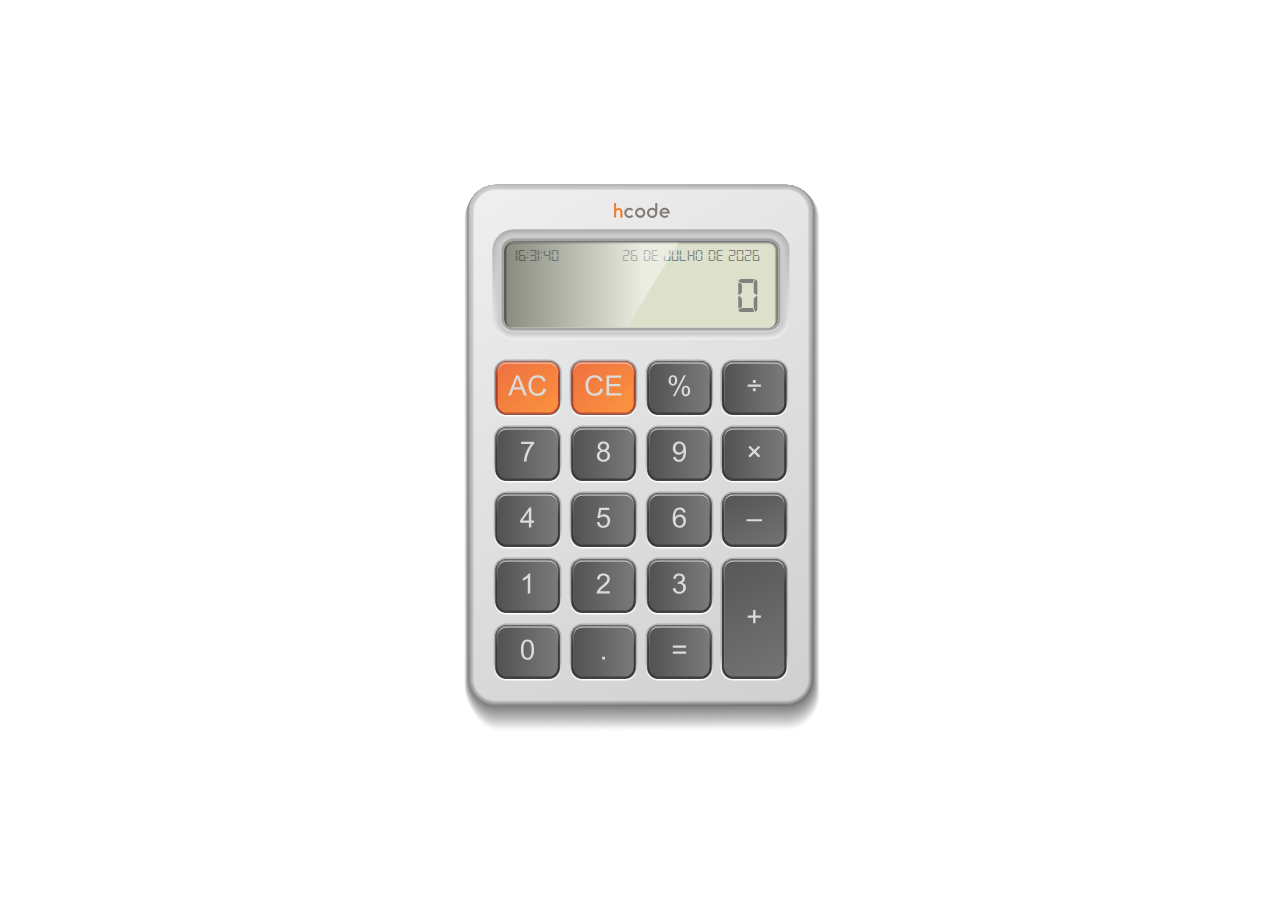
<file: calculadora_javascript-master/index.html>
<!DOCTYPE html>
<html>

<head>
    <meta charset="utf-8" />
    <meta http-equiv="X-UA-Compatible" content="IE=edge">
    <title>Calculadora Hcode</title>
    <meta name="viewport" content="width=device-width, initial-scale=1">
    <style>
        button,
        hr,
        input {
            overflow: visible
        }

        progress,
        sub,
        sup {
            vertical-align: baseline
        }

        [type=checkbox],
        [type=radio],
        legend {
            box-sizing: border-box;
            padding: 0
        }

        html {
            line-height: 1.15;
            -webkit-text-size-adjust: 100%
        }

        body {
            margin: 0;
        }

        h1 {
            font-size: 2em;
            margin: .67em 0
        }

        hr {
            box-sizing: content-box;
            height: 0
        }

        code,
        kbd,
        pre,
        samp {
            font-family: monospace, monospace;
            font-size: 1em
        }

        a {
            background-color: transparent
        }

        abbr[title] {
            border-bottom: none;
            text-decoration: underline;
            text-decoration: underline dotted
        }

        b,
        strong {
            font-weight: bolder
        }

        small {
            font-size: 80%
        }

        sub,
        sup {
            font-size: 75%;
            line-height: 0;
            position: relative
        }

        sub {
            bottom: -.25em
        }

        sup {
            top: -.5em
        }

        img {
            border-style: none
        }

        button,
        input,
        optgroup,
        select,
        textarea {
            font-family: inherit;
            font-size: 100%;
            line-height: 1.15;
            margin: 0
        }

        button,
        select {
            text-transform: none
        }

        [type=button],
        [type=reset],
        [type=submit],
        button {
            -webkit-appearance: button
        }

        [type=button]::-moz-focus-inner,
        [type=reset]::-moz-focus-inner,
        [type=submit]::-moz-focus-inner,
        button::-moz-focus-inner {
            border-style: none;
            padding: 0
        }

        [type=button]:-moz-focusring,
        [type=reset]:-moz-focusring,
        [type=submit]:-moz-focusring,
        button:-moz-focusring {
            outline: ButtonText dotted 1px
        }

        fieldset {
            padding: .35em .75em .625em
        }

        legend {
            color: inherit;
            display: table;
            max-width: 100%;
            white-space: normal
        }

        textarea {
            overflow: auto
        }

        [type=number]::-webkit-inner-spin-button,
        [type=number]::-webkit-outer-spin-button {
            height: auto
        }

        [type=search] {
            -webkit-appearance: textfield;
            outline-offset: -2px
        }

        [type=search]::-webkit-search-decoration {
            -webkit-appearance: none
        }

        ::-webkit-file-upload-button {
            -webkit-appearance: button;
            font: inherit
        }

        details {
            display: block
        }

        summary {
            display: list-item
        }

        [hidden],
        template {
            display: none
        }

        .outer {
            display: table;
            position: absolute;
            height: 100%;
            width: 100%;
        }

        .middle {
            display: table-cell;
            vertical-align: middle;
            text-align: center;
        }

         @font-face {
            font-family: 'Digital-7';
            src: url('digital-7.ttf');
        }
        svg{
            font-family: 'Digital-7', sans-serif;
        }

        #calculadora-hcode {
            margin: 0 auto;
        } 
    </style>
</head>

<body>

    <div class="outer">
        <div class="middle">
            <svg id="calculadora-hcode" version="1.1" xmlns:x="&ns_extend;" xmlns:i="&ns_ai;" xmlns:graph="&ns_graphs;" xmlns="http://www.w3.org/2000/svg"
                xmlns:xlink="http://www.w3.org/1999/xlink" x="0px" y="0px" width="600px" height="600px" viewBox="0 0 600 600" enable-background="new 0 0 600 600"
                xml:space="preserve">
                <switch>
                    <g i:extraneous="self">
                        <g id="base">
                            <g opacity="0.5">
                                <path opacity="0" fill="#FFFFFF" d="M158.528,585.563c-18.196,0-34.621-28.526-34.621-46.722V72.043c0-18.195,14.804-33,33-33
                    					h290.484c18.196,0,33,14.805,33,33v477.03c0,18.195-14.804,35.887-33,35.887L158.528,585.563z" />
                                <path opacity="0.0222" fill="#F9F9F9" d="M158.465,584.941c-18.123,0-34.451-28.162-34.451-46.284V71.858
                    					c0-18.122,14.744-32.867,32.867-32.867h290.484c18.122,0,32.866,14.745,32.866,32.867v476.803
                    					c0,18.122-14.744,35.689-32.866,35.689L158.465,584.941z" />
                                <path opacity="0.0444" fill="#F4F4F4" d="M158.402,584.317c-18.049,0-34.282-27.796-34.282-45.845V71.674
                    					c0-18.048,14.684-32.733,32.733-32.733h290.484c18.05,0,32.733,14.685,32.733,32.733V548.25
                    					c0,18.048-14.684,35.491-32.733,35.491L158.402,584.317z" />
                                <path opacity="0.0667" fill="#EEEEEE" d="M158.339,583.695c-17.975,0-34.112-27.433-34.112-45.406V71.49
                    					c0-17.975,14.625-32.6,32.6-32.6h290.485c17.976,0,32.6,14.625,32.6,32.6v476.348c0,17.975-14.624,35.294-32.6,35.294
                    					L158.339,583.695z" />
                                <path opacity="0.0889" fill="#E8E8E8" d="M158.276,583.072c-17.902,0-33.943-27.066-33.943-44.969V71.305
                    					c0-17.901,14.564-32.466,32.466-32.466h290.484c17.902,0,32.467,14.565,32.467,32.466v476.121
                    					c0,17.901-14.564,35.097-32.467,35.097L158.276,583.072z" />
                                <path opacity="0.1111" fill="#E3E3E3" d="M158.214,582.45c-17.829,0-33.774-26.703-33.774-44.53V71.121
                    					c0-17.828,14.505-32.333,32.333-32.333h290.484c17.828,0,32.333,14.505,32.333,32.333v475.894
                    					c0,17.827-14.505,34.898-32.333,34.898L158.214,582.45z" />
                                <path opacity="0.1333" fill="#DDDDDD" d="M158.151,581.827c-17.755,0-33.604-26.338-33.604-44.093V70.937
                    					c0-17.754,14.445-32.2,32.2-32.2H447.23c17.756,0,32.2,14.446,32.2,32.2v475.665c0,17.755-14.444,34.702-32.2,34.702
                    					L158.151,581.827z" />
                                <path opacity="0.1556" fill="#D7D7D7" d="M158.088,581.204c-17.682,0-33.435-25.973-33.435-43.653V70.752
                    					c0-17.681,14.385-32.066,32.067-32.066h290.484c17.682,0,32.066,14.386,32.066,32.066V546.19
                    					c0,17.681-14.385,34.505-32.066,34.505L158.088,581.204z" />
                                <path opacity="0.1778" fill="#D2D2D2" d="M158.025,580.582c-17.608,0-33.266-25.608-33.266-43.216V70.568
                    					c0-17.607,14.325-31.934,31.933-31.934h290.484c17.608,0,31.934,14.326,31.934,31.934v475.21
                    					c0,17.608-14.325,34.307-31.934,34.307L158.025,580.582z" />
                                <path opacity="0.2" fill="#CCCCCC" d="M157.962,579.959c-17.534,0-33.096-25.243-33.096-42.777V70.383
                    					c0-17.534,14.265-31.8,31.8-31.8H447.15c17.534,0,31.8,14.266,31.8,31.8v474.984c0,17.533-14.266,34.109-31.8,34.109
                    					L157.962,579.959z" />
                                <path opacity="0.2222" fill="#C6C6C6" d="M157.899,579.336c-17.46,0-32.927-24.878-32.927-42.339V70.199
                    					c0-17.46,14.206-31.667,31.667-31.667h290.484c17.461,0,31.667,14.207,31.667,31.667v474.756
                    					c0,17.46-14.206,33.912-31.667,33.912L157.899,579.336z" />
                                <path opacity="0.2444" fill="#C1C1C1" d="M157.837,578.713c-17.388,0-32.758-24.514-32.758-41.9V70.015
                    					c0-17.387,14.146-31.533,31.534-31.533h290.484c17.388,0,31.533,14.146,31.533,31.533v474.528
                    					c0,17.387-14.146,33.715-31.533,33.715L157.837,578.713z" />
                                <path opacity="0.2667" fill="#BBBBBB" d="M157.773,578.091c-17.314,0-32.588-24.149-32.588-41.462V69.83
                    					c0-17.313,14.086-31.4,31.4-31.4H447.07c17.313,0,31.399,14.087,31.399,31.4v474.301c0,17.314-14.086,33.518-31.399,33.518
                    					L157.773,578.091z" />
                                <path opacity="0.2889" fill="#B5B5B5" d="M157.711,577.469c-17.241,0-32.419-23.785-32.419-41.025V69.646
                    					c0-17.24,14.025-31.267,31.266-31.267h290.485c17.24,0,31.267,14.027,31.267,31.267V543.72c0,17.24-14.026,33.319-31.267,33.319
                    					L157.711,577.469z" />
                                <path opacity="0.3111" fill="#B0B0B0" d="M157.648,576.846c-17.167,0-32.25-23.42-32.25-40.586V69.461
                    					c0-17.166,13.967-31.133,31.134-31.133h290.484c17.168,0,31.134,13.968,31.134,31.133v473.847
                    					c0,17.167-13.966,33.122-31.134,33.122L157.648,576.846z" />
                                <path opacity="0.3333" fill="#AAAAAA" d="M157.585,576.223c-17.094,0-32.081-23.055-32.081-40.148V69.276
                    					c0-17.092,13.907-31,31-31h290.485c17.093,0,31,13.908,31,31v473.62c0,17.092-13.907,32.924-31,32.924L157.585,576.223z"
                                />
                                <path opacity="0.3556" fill="#A4A4A4" d="M157.522,575.6c-17.02,0-31.911-22.689-31.911-39.709V69.092
                    					c0-17.019,13.846-30.866,30.866-30.866h290.485c17.02,0,30.866,13.848,30.866,30.866v473.393
                    					c0,17.02-13.847,32.727-30.866,32.727L157.522,575.6z" />
                                <path opacity="0.3778" fill="#9F9F9F" d="M157.459,574.977c-16.946,0-31.742-22.324-31.742-39.271V68.908
                    					c0-16.946,13.788-30.734,30.734-30.734h290.484c16.946,0,30.733,13.788,30.733,30.734v473.164
                    					c0,16.946-13.787,32.529-30.733,32.529L157.459,574.977z" />
                                <path opacity="0.4" fill="#999999" d="M157.396,574.354c-16.873,0-31.573-21.96-31.573-38.833V68.724
                    					c0-16.872,13.727-30.601,30.6-30.601h290.484c16.873,0,30.601,13.729,30.601,30.601V541.66
                    					c0,16.873-13.728,32.332-30.601,32.332L157.396,574.354z" />
                                <path opacity="0.4222" fill="#939393" d="M157.333,573.732c-16.799,0-31.402-21.596-31.402-38.396V68.539
                    					c0-16.799,13.667-30.467,30.466-30.467h290.485c16.8,0,30.467,13.668,30.467,30.467v472.709c0,16.8-13.667,32.135-30.467,32.135
                    					L157.333,573.732z" />
                                <path opacity="0.4444" fill="#8E8E8E" d="M157.271,573.109c-16.726,0-31.234-21.231-31.234-37.957V68.354
                    					c0-16.725,13.608-30.333,30.334-30.333h290.485c16.726,0,30.333,13.608,30.333,30.333v472.482
                    					c0,16.726-13.607,31.937-30.333,31.937L157.271,573.109z" />
                                <path opacity="0.4667" fill="#888888" d="M157.208,572.486c-16.652,0-31.064-20.866-31.064-37.518V68.17
                    					c0-16.651,13.548-30.2,30.2-30.2h290.485c16.652,0,30.2,13.549,30.2,30.2v472.255c0,16.652-13.548,31.739-30.2,31.739
                    					L157.208,572.486z" />
                                <path opacity="0.4889" fill="#828282" d="M157.145,571.863c-16.579,0-30.895-20.501-30.895-37.08V67.986
                    					c0-16.578,13.487-30.067,30.066-30.067h290.485c16.578,0,30.066,13.489,30.066,30.067v472.028
                    					c0,16.578-13.488,31.541-30.066,31.541L157.145,571.863z" />
                                <path opacity="0.5111" fill="#7D7D7D" d="M157.082,571.241c-16.505,0-30.725-20.137-30.725-36.642V67.801
                    					c0-16.504,13.428-29.933,29.933-29.933h290.486c16.505,0,29.933,13.429,29.933,29.933v471.8
                    					c0,16.505-13.428,31.344-29.933,31.344L157.082,571.241z" />
                                <path opacity="0.5333" fill="#777777" d="M157.019,570.618c-16.432,0-30.556-19.772-30.556-36.203V67.617
                    					c0-16.43,13.369-29.8,29.8-29.8h290.486c16.432,0,29.8,13.37,29.8,29.8v471.573c0,16.432-13.368,31.146-29.8,31.146
                    					L157.019,570.618z" />
                                <path opacity="0.5556" fill="#717171" d="M156.956,569.996c-16.358,0-30.387-19.407-30.387-35.766V67.433
                    					c0-16.357,13.309-29.667,29.667-29.667h290.485c16.358,0,29.667,13.309,29.667,29.667v471.345
                    					c0,16.358-13.309,30.95-29.667,30.95L156.956,569.996z" />
                                <path opacity="0.5778" fill="#6C6C6C" d="M156.893,569.373c-16.284,0-30.217-19.043-30.217-35.327V67.248
                    					c0-16.284,13.248-29.533,29.533-29.533h290.486c16.284,0,29.533,13.249,29.533,29.533v471.117
                    					c0,16.285-13.249,30.753-29.533,30.753L156.893,569.373z" />
                                <path opacity="0.6" fill="#666666" d="M156.83,568.75c-16.211,0-30.048-18.678-30.048-34.889V67.063
                    					c0-16.21,13.189-29.4,29.4-29.4h290.486c16.211,0,29.399,13.19,29.399,29.4v470.891c0,16.211-13.188,30.555-29.399,30.555
                    					L156.83,568.75z" />
                                <path opacity="0.6222" fill="#606060" d="M156.768,568.127c-16.138,0-29.88-18.313-29.88-34.45V66.879
                    					c0-16.136,13.129-29.266,29.268-29.266h290.485c16.138,0,29.267,13.13,29.267,29.266v470.663
                    					c0,16.138-13.129,30.357-29.267,30.357L156.768,568.127z" />
                                <path opacity="0.6444" fill="#5B5B5B" d="M156.704,567.505c-16.064,0-29.709-17.948-29.709-34.013V66.694
                    					c0-16.063,13.069-29.133,29.133-29.133h290.485c16.064,0,29.134,13.07,29.134,29.133V537.13c0,16.065-13.069,30.16-29.134,30.16
                    					L156.704,567.505z" />
                                <path opacity="0.6667" fill="#555555" d="M156.642,566.882c-15.991,0-29.541-17.583-29.541-33.574V66.511
                    					c0-15.99,13.009-29,29-29h290.486c15.99,0,29,13.01,29,29v470.208c0,15.99-13.01,29.962-29,29.962L156.642,566.882z" />
                                <path opacity="0.6889" fill="#4F4F4F" d="M156.578,566.259c-15.917,0-29.371-17.218-29.371-33.136V66.326
                    					c0-15.916,12.95-28.867,28.867-28.867h290.486c15.916,0,28.866,12.951,28.866,28.867v469.98
                    					c0,15.917-12.95,29.765-28.866,29.765L156.578,566.259z" />
                                <path opacity="0.7111" fill="#4A4A4A" d="M156.516,565.637c-15.844,0-29.201-16.854-29.201-32.697V66.142
                    					c0-15.843,12.889-28.733,28.732-28.733h290.486c15.844,0,28.733,12.891,28.733,28.733v469.753
                    					c0,15.845-12.89,29.567-28.733,29.567L156.516,565.637z" />
                                <path opacity="0.7333" fill="#444444" d="M156.452,565.014c-15.77,0-29.032-16.488-29.032-32.259V65.957
                    					c0-15.769,12.83-28.6,28.6-28.6h290.486c15.77,0,28.6,12.831,28.6,28.6v469.525c0,15.771-12.83,29.37-28.6,29.37
                    					L156.452,565.014z" />
                                <path opacity="0.7556" fill="#3E3E3E" d="M156.39,564.391c-15.696,0-28.863-16.123-28.863-31.82V65.773
                    					c0-15.696,12.771-28.467,28.467-28.467h290.486c15.696,0,28.467,12.771,28.467,28.467v469.298
                    					c0,15.696-12.771,29.172-28.467,29.172L156.39,564.391z" />
                                <path opacity="0.7778" fill="#393939" d="M156.327,563.768c-15.624,0-28.694-15.759-28.694-31.382V65.588
                    					c0-15.622,12.71-28.333,28.333-28.333h290.486c15.622,0,28.333,12.711,28.333,28.333v469.071
                    					c0,15.623-12.711,28.975-28.333,28.975L156.327,563.768z" />
                                <path opacity="0.8" fill="#333333" d="M156.264,563.146c-15.549,0-28.524-15.395-28.524-30.944V65.404
                    					c0-15.548,12.651-28.2,28.2-28.2h290.486c15.55,0,28.2,12.651,28.2,28.2v468.843c0,15.551-12.65,28.778-28.2,28.778
                    					L156.264,563.146z" />
                                <path opacity="0.8222" fill="#2D2D2D" d="M156.201,562.522c-15.477,0-28.355-15.029-28.355-30.506V65.219
                    					c0-15.475,12.59-28.066,28.067-28.066h290.486c15.476,0,28.066,12.591,28.066,28.066v468.617
                    					c0,15.477-12.591,28.579-28.066,28.579L156.201,562.522z" />
                                <path opacity="0.8444" fill="#282828" d="M156.138,561.9c-15.402,0-28.186-14.665-28.186-30.068V65.035
                    					c0-15.401,12.531-27.934,27.933-27.934h290.486c15.403,0,27.934,12.532,27.934,27.934v468.389
                    					c0,15.403-12.53,28.383-27.934,28.383L156.138,561.9z" />
                                <path opacity="0.8667" fill="#222222" d="M156.075,561.277c-15.329,0-28.016-14.3-28.016-29.63V64.851
                    					c0-15.328,12.471-27.8,27.8-27.8h290.487c15.329,0,27.8,12.473,27.8,27.8v468.161c0,15.33-12.471,28.186-27.8,28.186
                    					L156.075,561.277z" />
                                <path opacity="0.8889" fill="#1C1C1C" d="M156.012,560.654c-15.255,0-27.847-13.935-27.847-29.19V64.666
                    					c0-15.254,12.411-27.667,27.667-27.667h290.486c15.256,0,27.667,12.412,27.667,27.667v467.935
                    					c0,15.256-12.411,27.987-27.667,27.987L156.012,560.654z" />
                                <path opacity="0.9111" fill="#171717" d="M155.949,560.032c-15.182,0-27.677-13.57-27.677-28.754V64.482
                    					c0-15.181,12.352-27.534,27.533-27.534h290.487c15.182,0,27.533,12.353,27.533,27.534v467.707
                    					c0,15.183-12.352,27.79-27.533,27.79L155.949,560.032z" />
                                <path opacity="0.9333" fill="#111111" d="M155.887,559.409c-15.108,0-27.508-13.206-27.508-28.314V64.297
                    					c0-15.107,12.292-27.4,27.4-27.4h290.486c15.108,0,27.4,12.293,27.4,27.4v467.479c0,15.109-12.292,27.593-27.4,27.593
                    					L155.887,559.409z" />
                                <path opacity="0.9556" fill="#0B0B0B" d="M155.824,558.786c-15.035,0-27.339-12.841-27.339-27.876V64.113
                    					c0-15.034,12.232-27.267,27.267-27.267h290.487c15.035,0,27.267,12.233,27.267,27.267v467.252
                    					c0,15.035-12.231,27.395-27.267,27.395L155.824,558.786z" />
                                <path opacity="0.9778" fill="#060606" d="M155.761,558.164c-14.961,0-27.169-12.477-27.169-27.438V63.929
                    					c0-14.96,12.172-27.133,27.133-27.133h290.486c14.962,0,27.134,12.173,27.134,27.133v467.024
                    					c0,14.962-12.172,27.197-27.134,27.197L155.761,558.164z" />
                                <path d="M155.698,557.541c-14.888,0-27-12.111-27-27V63.744c0-14.887,12.112-27,27-27h290.487c14.888,0,27,12.113,27,27v466.797
                    					c0,14.889-12.112,27-27,27H155.698z" />
                            </g>
                            <g>
                                <linearGradient id="SVGID_1_" gradientUnits="userSpaceOnUse" x1="82.7842" y1="-66.4512" x2="597.344" y2="791.1471">
                                    <stop offset="0" style="stop-color:#CCCCCC" />
                                    <stop offset="0.4543" style="stop-color:#929292" />
                                    <stop offset="1" style="stop-color:#474747" />
                                </linearGradient>
                                <path fill="url(#SVGID_1_)" d="M155.698,557.541c-14.888,0-27-12.111-27-27V63.744c0-14.887,12.112-27,27-27h290.487
                    					c14.888,0,27,12.113,27,27v466.797c0,14.889-12.112,27-27,27H155.698z" />
                                <linearGradient id="SVGID_2_" gradientUnits="userSpaceOnUse" x1="82.8921" y1="-66.2725" x2="597.2014" y2="790.9083">
                                    <stop offset="0" style="stop-color:#CCCCCC" />
                                    <stop offset="0.4677" style="stop-color:#929292" />
                                    <stop offset="1" style="stop-color:#4B4B4B" />
                                </linearGradient>
                                <path fill="url(#SVGID_2_)" d="M155.698,557.395c-14.807,0-26.853-12.045-26.853-26.854V63.744
                    					c0-14.807,12.045-26.852,26.853-26.852h290.487c14.808,0,26.854,12.045,26.854,26.852v466.797
                    					c0,14.809-12.046,26.854-26.854,26.854H155.698z" />
                                <linearGradient id="SVGID_3_" gradientUnits="userSpaceOnUse" x1="82.9971" y1="-66.0977" x2="597.0575" y2="790.6683">
                                    <stop offset="0" style="stop-color:#CDCDCD" />
                                    <stop offset="0.4747" style="stop-color:#939393" />
                                    <stop offset="1" style="stop-color:#4E4E4E" />
                                </linearGradient>
                                <path fill="url(#SVGID_3_)" d="M155.698,557.248c-14.727,0-26.706-11.98-26.706-26.707V63.744
                    					c0-14.727,11.979-26.705,26.706-26.705h290.487c14.727,0,26.706,11.979,26.706,26.705v466.797
                    					c0,14.727-11.979,26.707-26.706,26.707H155.698z" />
                                <linearGradient id="SVGID_4_" gradientUnits="userSpaceOnUse" x1="83.1035" y1="-65.9199" x2="596.9117" y2="790.4257">
                                    <stop offset="0" style="stop-color:#CDCDCD" />
                                    <stop offset="0.4893" style="stop-color:#939393" />
                                    <stop offset="1" style="stop-color:#525252" />
                                </linearGradient>
                                <path fill="url(#SVGID_4_)" d="M155.697,557.1c-14.646,0-26.558-11.912-26.558-26.559V63.744
                    					c0-14.646,11.912-26.559,26.558-26.559h290.486c14.646,0,26.56,11.912,26.56,26.559v466.797
                    					c0,14.646-11.913,26.559-26.56,26.559H155.697z" />
                                <linearGradient id="SVGID_5_" gradientUnits="userSpaceOnUse" x1="83.208" y1="-65.7441" x2="596.7682" y2="790.1881">
                                    <stop offset="0" style="stop-color:#CECECE" />
                                    <stop offset="0.497" style="stop-color:#949494" />
                                    <stop offset="1" style="stop-color:#555555" />
                                </linearGradient>
                                <path fill="url(#SVGID_5_)" d="M155.698,556.953c-14.565,0-26.412-11.846-26.412-26.412V63.744
                    					c0-14.564,11.847-26.412,26.412-26.412h290.487c14.565,0,26.411,11.848,26.411,26.412v466.797
                    					c0,14.566-11.846,26.412-26.411,26.412H155.698z" />
                                <linearGradient id="SVGID_6_" gradientUnits="userSpaceOnUse" x1="83.3154" y1="-65.5654" x2="596.6234" y2="789.9464">
                                    <stop offset="0" style="stop-color:#CECECE" />
                                    <stop offset="0.5091" style="stop-color:#949494" />
                                    <stop offset="1" style="stop-color:#595959" />
                                </linearGradient>
                                <path fill="url(#SVGID_6_)" d="M155.698,556.807c-14.486,0-26.265-11.779-26.265-26.266V63.744
                    					c0-14.484,11.779-26.264,26.265-26.264h290.486c14.485,0,26.265,11.779,26.265,26.264v466.797
                    					c0,14.486-11.779,26.266-26.265,26.266H155.698z" />
                                <linearGradient id="SVGID_7_" gradientUnits="userSpaceOnUse" x1="83.4209" y1="-65.3906" x2="596.4808" y2="789.7079">
                                    <stop offset="0" style="stop-color:#CECECE" />
                                    <stop offset="0.5263" style="stop-color:#949494" />
                                    <stop offset="1" style="stop-color:#5D5D5D" />
                                </linearGradient>
                                <path fill="url(#SVGID_7_)" d="M155.698,556.66c-14.404,0-26.118-11.715-26.118-26.119V63.744
                    					c0-14.404,11.713-26.117,26.118-26.117h290.487c14.404,0,26.118,11.713,26.118,26.117v466.797
                    					c0,14.404-11.714,26.119-26.118,26.119H155.698z" />
                                <linearGradient id="SVGID_8_" gradientUnits="userSpaceOnUse" x1="83.5264" y1="-65.2139" x2="596.3358" y2="789.467">
                                    <stop offset="0" style="stop-color:#CFCFCF" />
                                    <stop offset="0.5354" style="stop-color:#959595" />
                                    <stop offset="1" style="stop-color:#606060" />
                                </linearGradient>
                                <path fill="url(#SVGID_8_)" d="M155.698,556.512c-14.324,0-25.971-11.646-25.971-25.971V63.744
                    					c0-14.324,11.646-25.971,25.971-25.971h290.487c14.324,0,25.971,11.646,25.971,25.971v466.797
                    					c0,14.324-11.646,25.971-25.971,25.971H155.698z" />
                                <linearGradient id="SVGID_9_" gradientUnits="userSpaceOnUse" x1="83.6328" y1="-65.0361" x2="596.19" y2="789.2244">
                                    <stop offset="0" style="stop-color:#CFCFCF" />
                                    <stop offset="0.5546" style="stop-color:#959595" />
                                    <stop offset="1" style="stop-color:#646464" />
                                </linearGradient>
                                <path fill="url(#SVGID_9_)" d="M155.698,556.365c-14.244,0-25.823-11.58-25.823-25.824V63.744
                    					c0-14.242,11.58-25.822,25.823-25.822h290.487c14.243,0,25.823,11.58,25.823,25.822v466.797
                    					c0,14.244-11.58,25.824-25.823,25.824H155.698z" />
                                <linearGradient id="SVGID_10_" gradientUnits="userSpaceOnUse" x1="83.7402" y1="-64.8594" x2="596.0486" y2="788.9865">
                                    <stop offset="0" style="stop-color:#CFCFCF" />
                                    <stop offset="0.5751" style="stop-color:#959595" />
                                    <stop offset="1" style="stop-color:#686868" />
                                </linearGradient>
                                <path fill="url(#SVGID_10_)" d="M155.698,556.219c-14.163,0-25.676-11.514-25.676-25.676V63.744
                    					c0-14.162,11.513-25.676,25.676-25.676h290.486c14.163,0,25.677,11.514,25.677,25.676v466.799
                    					c0,14.162-11.514,25.676-25.677,25.676H155.698z" />
                                <linearGradient id="SVGID_11_" gradientUnits="userSpaceOnUse" x1="83.8457" y1="-64.6826" x2="595.9026" y2="788.7443">
                                    <stop offset="0" style="stop-color:#D0D0D0" />
                                    <stop offset="0.5861" style="stop-color:#969696" />
                                    <stop offset="1" style="stop-color:#6B6B6B" />
                                </linearGradient>
                                <path fill="url(#SVGID_11_)" d="M155.698,556.07c-14.083,0-25.529-11.447-25.529-25.529V63.744
                    					c0-14.082,11.447-25.529,25.529-25.529h290.487c14.083,0,25.529,11.447,25.529,25.529v466.797
                    					c0,14.082-11.446,25.529-25.529,25.529H155.698z" />
                                <linearGradient id="SVGID_12_" gradientUnits="userSpaceOnUse" x1="83.9512" y1="-64.5078" x2="595.7601" y2="788.5056">
                                    <stop offset="0" style="stop-color:#D0D0D0" />
                                    <stop offset="0.6092" style="stop-color:#969696" />
                                    <stop offset="1" style="stop-color:#6F6F6F" />
                                </linearGradient>
                                <path fill="url(#SVGID_12_)" d="M155.698,555.924c-14.002,0-25.382-11.381-25.382-25.383V63.744
                    					c0-14.002,11.38-25.383,25.382-25.383h290.486c14.003,0,25.383,11.381,25.383,25.383v466.797
                    					c0,14.002-11.38,25.383-25.383,25.383H155.698z" />
                                <linearGradient id="SVGID_13_" gradientUnits="userSpaceOnUse" x1="84.0576" y1="-64.3281" x2="595.6143" y2="788.265">
                                    <stop offset="0" style="stop-color:#D1D1D1" />
                                    <stop offset="0.6214" style="stop-color:#979797" />
                                    <stop offset="1" style="stop-color:#727272" />
                                </linearGradient>
                                <path fill="url(#SVGID_13_)" d="M155.698,555.777c-13.922,0-25.235-11.314-25.235-25.236V63.744
                    					c0-13.92,11.313-25.234,25.235-25.234h290.487c13.921,0,25.235,11.314,25.235,25.234v466.797
                    					c0,13.922-11.314,25.236-25.235,25.236H155.698z" />
                                <linearGradient id="SVGID_14_" gradientUnits="userSpaceOnUse" x1="84.1641" y1="-64.1523" x2="595.4719" y2="788.026">
                                    <stop offset="0" style="stop-color:#D1D1D1" />
                                    <stop offset="0.6476" style="stop-color:#979797" />
                                    <stop offset="1" style="stop-color:#767676" />
                                </linearGradient>
                                <path fill="url(#SVGID_14_)" d="M155.698,555.631c-13.841,0-25.088-11.248-25.088-25.09V63.744
                    					c0-13.84,11.247-25.088,25.088-25.088h290.488c13.841,0,25.088,11.248,25.088,25.088v466.797
                    					c0,13.842-11.247,25.09-25.088,25.09H155.698z" />
                                <linearGradient id="SVGID_15_" gradientUnits="userSpaceOnUse" x1="84.2695" y1="-63.9756" x2="595.3268" y2="787.7852">
                                    <stop offset="0" style="stop-color:#D1D1D1" />
                                    <stop offset="0.676" style="stop-color:#979797" />
                                    <stop offset="1" style="stop-color:#7A7A7A" />
                                </linearGradient>
                                <path fill="url(#SVGID_15_)" d="M155.698,555.482c-13.761,0-24.941-11.18-24.941-24.941V63.744
                    					c0-13.76,11.181-24.941,24.941-24.941h290.487c13.761,0,24.941,11.182,24.941,24.941v466.797
                    					c0,13.762-11.181,24.941-24.941,24.941H155.698z" />
                                <linearGradient id="SVGID_16_" gradientUnits="userSpaceOnUse" x1="84.376" y1="-63.7988" x2="595.1827" y2="787.5444">
                                    <stop offset="0" style="stop-color:#D2D2D2" />
                                    <stop offset="0.6913" style="stop-color:#989898" />
                                    <stop offset="1" style="stop-color:#7D7D7D" />
                                </linearGradient>
                                <path fill="url(#SVGID_16_)" d="M155.698,555.336c-13.681,0-24.794-11.115-24.794-24.795V63.744
                    					c0-13.68,11.114-24.793,24.794-24.793h290.487c13.68,0,24.794,11.113,24.794,24.793v466.797
                    					c0,13.68-11.114,24.795-24.794,24.795H155.698z" />
                                <linearGradient id="SVGID_17_" gradientUnits="userSpaceOnUse" x1="84.4814" y1="-63.6221" x2="595.0386" y2="787.305">
                                    <stop offset="0" style="stop-color:#D2D2D2" />
                                    <stop offset="0.7239" style="stop-color:#989898" />
                                    <stop offset="1" style="stop-color:#818181" />
                                </linearGradient>
                                <path fill="url(#SVGID_17_)" d="M155.698,555.189c-13.6,0-24.647-11.049-24.647-24.648V63.744
                    					c0-13.6,11.047-24.646,24.647-24.646h290.487c13.6,0,24.647,11.047,24.647,24.646v466.797c0,13.6-11.048,24.648-24.647,24.648
                    					H155.698z" />
                                <linearGradient id="SVGID_18_" gradientUnits="userSpaceOnUse" x1="84.5879" y1="-63.4443" x2="594.8944" y2="787.0652">
                                    <stop offset="0" style="stop-color:#D3D3D3" />
                                    <stop offset="0.7415" style="stop-color:#999999" />
                                    <stop offset="1" style="stop-color:#848484" />
                                </linearGradient>
                                <path fill="url(#SVGID_18_)" d="M155.698,555.041c-13.519,0-24.5-10.98-24.5-24.5V63.744c0-13.518,10.981-24.5,24.5-24.5
                    					h290.487c13.519,0,24.5,10.982,24.5,24.5v466.797c0,13.52-10.981,24.5-24.5,24.5H155.698z" />
                                <linearGradient id="SVGID_19_" gradientUnits="userSpaceOnUse" x1="84.6943" y1="-63.2676" x2="594.7504" y2="786.8243">
                                    <stop offset="0" style="stop-color:#D3D3D3" />
                                    <stop offset="0.7792" style="stop-color:#999999" />
                                    <stop offset="1" style="stop-color:#888888" />
                                </linearGradient>
                                <path fill="url(#SVGID_19_)" d="M155.698,554.895c-13.438,0-24.353-10.914-24.353-24.354V63.744
                    					c0-13.438,10.915-24.352,24.353-24.352h290.487c13.438,0,24.353,10.914,24.353,24.352v466.797
                    					c0,13.439-10.914,24.354-24.353,24.354H155.698z" />
                                <linearGradient id="SVGID_20_" gradientUnits="userSpaceOnUse" x1="84.8003" y1="-63.0918" x2="594.6058" y2="786.5826">
                                    <stop offset="0" style="stop-color:#D3D3D3" />
                                    <stop offset="0.8212" style="stop-color:#999999" />
                                    <stop offset="1" style="stop-color:#8C8C8C" />
                                </linearGradient>
                                <path fill="url(#SVGID_20_)" d="M155.698,554.748c-13.358,0-24.206-10.848-24.206-24.207V63.744
                    					c0-13.357,10.848-24.205,24.206-24.205h290.487c13.358,0,24.206,10.848,24.206,24.205v466.797
                    					c0,13.359-10.848,24.207-24.206,24.207H155.698z" />
                                <linearGradient id="SVGID_21_" gradientUnits="userSpaceOnUse" x1="84.9063" y1="-62.915" x2="594.4629" y2="786.3445">
                                    <stop offset="0" style="stop-color:#D4D4D4" />
                                    <stop offset="0.8439" style="stop-color:#9A9A9A" />
                                    <stop offset="1" style="stop-color:#8F8F8F" />
                                </linearGradient>
                                <path fill="url(#SVGID_21_)" d="M155.698,554.602c-13.277,0-24.059-10.783-24.059-24.061V63.744
                    					c0-13.277,10.781-24.059,24.059-24.059h290.487c13.277,0,24.059,10.781,24.059,24.059v466.797
                    					c0,13.277-10.781,24.061-24.059,24.061H155.698z" />
                                <linearGradient id="SVGID_22_" gradientUnits="userSpaceOnUse" x1="85.0127" y1="-62.7373" x2="594.3171" y2="786.102">
                                    <stop offset="0" style="stop-color:#D4D4D4" />
                                    <stop offset="0.8935" style="stop-color:#9A9A9A" />
                                    <stop offset="1" style="stop-color:#939393" />
                                </linearGradient>
                                <path fill="url(#SVGID_22_)" d="M155.698,554.453c-13.197,0-23.912-10.715-23.912-23.912V63.744
                    					c0-13.195,10.715-23.91,23.912-23.91h290.487c13.197,0,23.911,10.715,23.911,23.91v466.797
                    					c0,13.197-10.714,23.912-23.911,23.912H155.698z" />
                                <linearGradient id="SVGID_23_" gradientUnits="userSpaceOnUse" x1="85.1187" y1="-62.5605" x2="594.1733" y2="785.8625">
                                    <stop offset="0" style="stop-color:#D4D4D4" />
                                    <stop offset="0.9495" style="stop-color:#9A9A9A" />
                                    <stop offset="1" style="stop-color:#979797" />
                                </linearGradient>
                                <path fill="url(#SVGID_23_)" d="M155.698,554.307c-13.116,0-23.765-10.648-23.765-23.766V63.744
                    					c0-13.115,10.648-23.764,23.765-23.764h290.487c13.116,0,23.765,10.648,23.765,23.764v466.797
                    					c0,13.117-10.648,23.766-23.765,23.766H155.698z" />
                                <linearGradient id="SVGID_24_" gradientUnits="userSpaceOnUse" x1="85.2236" y1="-62.3848" x2="594.0286" y2="785.6221">
                                    <stop offset="0" style="stop-color:#D5D5D5" />
                                    <stop offset="0.9802" style="stop-color:#9B9B9B" />
                                    <stop offset="1" style="stop-color:#9A9A9A" />
                                </linearGradient>
                                <path fill="url(#SVGID_24_)" d="M155.698,554.158c-13.036,0-23.618-10.58-23.618-23.617V63.744
                    					c0-13.035,10.582-23.617,23.618-23.617h290.487c13.036,0,23.617,10.582,23.617,23.617v466.797
                    					c0,13.037-10.581,23.617-23.617,23.617H155.698z" />
                                <linearGradient id="SVGID_25_" gradientUnits="userSpaceOnUse" x1="85.3301" y1="-62.208" x2="593.8854" y2="785.3828">
                                    <stop offset="0" style="stop-color:#D5D5D5" />
                                    <stop offset="1" style="stop-color:#9E9E9E" />
                                </linearGradient>
                                <path fill="url(#SVGID_25_)" d="M155.698,554.012c-12.956,0-23.471-10.514-23.471-23.471V63.744
                    					c0-12.955,10.515-23.471,23.471-23.471h290.487c12.955,0,23.471,10.516,23.471,23.471v466.797
                    					c0,12.957-10.516,23.471-23.471,23.471H155.698z" />
                                <linearGradient id="SVGID_26_" gradientUnits="userSpaceOnUse" x1="85.4365" y1="-62.0303" x2="593.7405" y2="785.1415">
                                    <stop offset="0" style="stop-color:#D6D6D6" />
                                    <stop offset="1" style="stop-color:#A1A1A1" />
                                </linearGradient>
                                <path fill="url(#SVGID_26_)" d="M155.698,553.865c-12.875,0-23.324-10.449-23.324-23.324V63.744
                    					c0-12.875,10.449-23.322,23.324-23.322h290.487c12.875,0,23.323,10.447,23.323,23.322v466.797
                    					c0,12.875-10.448,23.324-23.323,23.324H155.698z" />
                                <linearGradient id="SVGID_27_" gradientUnits="userSpaceOnUse" x1="85.543" y1="-61.8535" x2="593.5972" y2="784.9021">
                                    <stop offset="0" style="stop-color:#D6D6D6" />
                                    <stop offset="1" style="stop-color:#A5A5A5" />
                                </linearGradient>
                                <path fill="url(#SVGID_27_)" d="M155.698,553.719c-12.795,0-23.176-10.383-23.176-23.178V63.744
                    					c0-12.793,10.381-23.176,23.176-23.176h290.487c12.795,0,23.177,10.383,23.177,23.176v466.797
                    					c0,12.795-10.382,23.178-23.177,23.178H155.698z" />
                                <linearGradient id="SVGID_28_" gradientUnits="userSpaceOnUse" x1="85.6484" y1="-61.6777" x2="593.4529" y2="784.6617">
                                    <stop offset="0" style="stop-color:#D6D6D6" />
                                    <stop offset="1" style="stop-color:#A9A9A9" />
                                </linearGradient>
                                <path fill="url(#SVGID_28_)" d="M155.698,553.57c-12.714,0-23.029-10.314-23.029-23.029V63.744
                    					c0-12.713,10.315-23.029,23.029-23.029h290.487c12.714,0,23.029,10.316,23.029,23.029v466.797
                    					c0,12.715-10.315,23.029-23.029,23.029H155.698z" />
                                <linearGradient id="SVGID_29_" gradientUnits="userSpaceOnUse" x1="85.7559" y1="-61.499" x2="593.3098" y2="784.4229">
                                    <stop offset="0" style="stop-color:#D7D7D7" />
                                    <stop offset="1" style="stop-color:#ACACAC" />
                                </linearGradient>
                                <path fill="url(#SVGID_29_)" d="M155.698,553.424c-12.633,0-22.882-10.248-22.882-22.883V63.744
                    					c0-12.633,10.249-22.881,22.882-22.881h290.487c12.634,0,22.883,10.248,22.883,22.881v466.797
                    					c0,12.635-10.249,22.883-22.883,22.883H155.698z" />
                                <linearGradient id="SVGID_30_" gradientUnits="userSpaceOnUse" x1="85.8604" y1="-61.3242" x2="593.1655" y2="784.1829">
                                    <stop offset="0" style="stop-color:#D7D7D7" />
                                    <stop offset="1" style="stop-color:#B0B0B0" />
                                </linearGradient>
                                <path fill="url(#SVGID_30_)" d="M155.698,553.277c-12.553,0-22.735-10.184-22.735-22.736V63.744
                    					c0-12.553,10.183-22.734,22.735-22.734h290.487c12.553,0,22.735,10.182,22.735,22.734v466.797
                    					c0,12.553-10.183,22.736-22.735,22.736H155.698z" />
                                <linearGradient id="SVGID_31_" gradientUnits="userSpaceOnUse" x1="85.9678" y1="-61.1465" x2="593.0215" y2="783.9417">
                                    <stop offset="0" style="stop-color:#D7D7D7" />
                                    <stop offset="1" style="stop-color:#B4B4B4" />
                                </linearGradient>
                                <path fill="url(#SVGID_31_)" d="M155.698,553.131c-12.472,0-22.588-10.117-22.588-22.59V63.744
                    					c0-12.471,10.116-22.588,22.588-22.588h290.487c12.473,0,22.589,10.117,22.589,22.588v466.797
                    					c0,12.473-10.116,22.59-22.589,22.59H155.698z" />
                                <linearGradient id="SVGID_32_" gradientUnits="userSpaceOnUse" x1="86.0728" y1="-60.9697" x2="592.8768" y2="783.7023">
                                    <stop offset="0" style="stop-color:#D8D8D8" />
                                    <stop offset="1" style="stop-color:#B7B7B7" />
                                </linearGradient>
                                <path fill="url(#SVGID_32_)" d="M155.698,552.982c-12.392,0-22.441-10.049-22.441-22.441V63.744
                    					c0-12.391,10.049-22.441,22.441-22.441h290.487c12.392,0,22.441,10.051,22.441,22.441v466.797
                    					c0,12.393-10.05,22.441-22.441,22.441H155.698z" />
                                <linearGradient id="SVGID_33_" gradientUnits="userSpaceOnUse" x1="86.1787" y1="-60.793" x2="592.7322" y2="783.4615">
                                    <stop offset="0" style="stop-color:#D8D8D8" />
                                    <stop offset="1" style="stop-color:#BBBBBB" />
                                </linearGradient>
                                <path fill="url(#SVGID_33_)" d="M155.698,552.836c-12.312,0-22.294-9.982-22.294-22.295V63.744
                    					c0-12.311,9.983-22.293,22.294-22.293h290.487c12.312,0,22.294,9.982,22.294,22.293v466.797
                    					c0,12.313-9.982,22.295-22.294,22.295H155.698z" />
                                <linearGradient id="SVGID_34_" gradientUnits="userSpaceOnUse" x1="86.2852" y1="-60.6162" x2="592.5881" y2="783.2207">
                                    <stop offset="0" style="stop-color:#D9D9D9" />
                                    <stop offset="1" style="stop-color:#BEBEBE" />
                                </linearGradient>
                                <path fill="url(#SVGID_34_)" d="M155.698,552.688c-12.231,0-22.147-9.914-22.147-22.146V63.744
                    					c0-12.23,9.916-22.146,22.147-22.146h290.487c12.23,0,22.147,9.916,22.147,22.146v466.797c0,12.232-9.917,22.146-22.147,22.146
                    					H155.698z" />
                                <linearGradient id="SVGID_35_" gradientUnits="userSpaceOnUse" x1="86.3916" y1="-60.4404" x2="592.4448" y2="782.9803">
                                    <stop offset="0" style="stop-color:#D9D9D9" />
                                    <stop offset="1" style="stop-color:#C2C2C2" />
                                </linearGradient>
                                <path fill="url(#SVGID_35_)" d="M468.185,530.541c0,12.15-9.85,22-22,22H155.698c-12.15,0-22-9.85-22-22V63.744
                    					c0-12.15,9.85-22,22-22h290.487c12.15,0,22,9.85,22,22V530.541z" />
                            </g>
                            <linearGradient id="SVGID_36_" gradientUnits="userSpaceOnUse" x1="86.3916" y1="-60.4404" x2="592.4448" y2="782.9803">
                                <stop offset="0" style="stop-color:#F5F5F5" />
                                <stop offset="1" style="stop-color:#C2C2C2" />
                            </linearGradient>
                            <path fill="url(#SVGID_36_)" d="M468.185,530.541c0,12.15-9.85,22-22,22H155.698c-12.15,0-22-9.85-22-22V63.744
                    				c0-12.15,9.85-22,22-22h290.487c12.15,0,22,9.85,22,22V530.541z" />
                            <g>
                                <path fill="#BCC49A" d="M173.458,179.502c-4.962,0-9-4.039-9-9v-68.125c0-4.961,4.038-9,9-9h254.966c4.963,0,9,4.039,9,9v68.125
                    					c0,4.961-4.037,9-9,9H173.458z" />
                                <g>
                                    <linearGradient id="SVGID_37_" gradientUnits="userSpaceOnUse" x1="300.9409" y1="193.501" x2="300.9409" y2="81.1239">
                                        <stop offset="0" style="stop-color:#F2F2F2" />
                                        <stop offset="0.2559" style="stop-color:#E4E4E4" />
                                        <stop offset="0.7391" style="stop-color:#BFBFBF" />
                                        <stop offset="1" style="stop-color:#A8A8A8" />
                                    </linearGradient>
                                    <path fill="url(#SVGID_37_)" d="M173.458,191.502c-11.579,0-21-9.422-21-21v-68.125c0-11.578,9.421-21,21-21h254.966
                    						c11.578,0,21,9.422,21,21v68.125c0,11.578-9.422,21-21,21H173.458z" />
                                    <linearGradient id="SVGID_38_" gradientUnits="userSpaceOnUse" x1="300.9414" y1="193.23" x2="300.9414" y2="81.3871">
                                        <stop offset="0" style="stop-color:#F0F0F0" />
                                        <stop offset="0.2679" style="stop-color:#E2E2E2" />
                                        <stop offset="0.7738" style="stop-color:#BDBDBD" />
                                        <stop offset="1" style="stop-color:#AAAAAA" />
                                    </linearGradient>
                                    <path fill="url(#SVGID_38_)" d="M173.458,191.24c-11.436,0-20.739-9.303-20.739-20.738v-68.125
                    						c0-11.436,9.303-20.738,20.739-20.738h254.966c11.435,0,20.739,9.303,20.739,20.738v68.125
                    						c0,11.436-9.305,20.738-20.739,20.738H173.458z" />
                                    <linearGradient id="SVGID_39_" gradientUnits="userSpaceOnUse" x1="300.9409" y1="192.9585" x2="300.9409" y2="81.6497">
                                        <stop offset="0" style="stop-color:#EFEFEF" />
                                        <stop offset="0.2743" style="stop-color:#E1E1E1" />
                                        <stop offset="0.7925" style="stop-color:#BCBCBC" />
                                        <stop offset="1" style="stop-color:#ABABAB" />
                                    </linearGradient>
                                    <path fill="url(#SVGID_39_)" d="M173.458,190.979c-11.293,0-20.479-9.184-20.479-20.477v-68.125
                    						c0-11.293,9.186-20.477,20.479-20.477h254.966c11.292,0,20.479,9.184,20.479,20.477v68.125
                    						c0,11.293-9.187,20.477-20.479,20.477H173.458z" />
                                    <linearGradient id="SVGID_40_" gradientUnits="userSpaceOnUse" x1="300.9414" y1="192.6895" x2="300.9414" y2="81.9108">
                                        <stop offset="0" style="stop-color:#EDEDED" />
                                        <stop offset="0.2883" style="stop-color:#DFDFDF" />
                                        <stop offset="0.8331" style="stop-color:#BABABA" />
                                        <stop offset="1" style="stop-color:#ADADAD" />
                                    </linearGradient>
                                    <path fill="url(#SVGID_40_)" d="M173.458,190.719c-11.149,0-20.217-9.068-20.217-20.217v-68.125
                    						c0-11.148,9.068-20.217,20.217-20.217h254.966c11.148,0,20.218,9.068,20.218,20.217v68.125
                    						c0,11.148-9.069,20.217-20.218,20.217H173.458z" />
                                    <linearGradient id="SVGID_41_" gradientUnits="userSpaceOnUse" x1="300.9409" y1="192.418" x2="300.9409" y2="82.1735">
                                        <stop offset="0" style="stop-color:#EBEBEB" />
                                        <stop offset="0.3" style="stop-color:#DDDDDD" />
                                        <stop offset="0.8669" style="stop-color:#B8B8B8" />
                                        <stop offset="1" style="stop-color:#AEAEAE" />
                                    </linearGradient>
                                    <path fill="url(#SVGID_41_)" d="M173.458,190.457c-11.006,0-19.957-8.949-19.957-19.955v-68.125
                    						c0-11.006,8.951-19.955,19.957-19.955h254.966c11.005,0,19.956,8.949,19.956,19.955v68.125
                    						c0,11.006-8.951,19.955-19.956,19.955H173.458z" />
                                    <linearGradient id="SVGID_42_" gradientUnits="userSpaceOnUse" x1="300.9409" y1="192.1489" x2="300.9409" y2="82.4346">
                                        <stop offset="0" style="stop-color:#EAEAEA" />
                                        <stop offset="0.3127" style="stop-color:#DCDCDC" />
                                        <stop offset="0.9038" style="stop-color:#B7B7B7" />
                                        <stop offset="1" style="stop-color:#B0B0B0" />
                                    </linearGradient>
                                    <path fill="url(#SVGID_42_)" d="M173.458,190.197c-10.862,0-19.695-8.832-19.695-19.695v-68.125
                    						c0-10.863,8.833-19.695,19.695-19.695h254.966c10.861,0,19.695,8.832,19.695,19.695v68.125
                    						c0,10.863-8.834,19.695-19.695,19.695H173.458z" />
                                    <linearGradient id="SVGID_43_" gradientUnits="userSpaceOnUse" x1="300.9409" y1="191.8779" x2="300.9409" y2="82.6978">
                                        <stop offset="0" style="stop-color:#E8E8E8" />
                                        <stop offset="0.3267" style="stop-color:#DADADA" />
                                        <stop offset="0.9441" style="stop-color:#B5B5B5" />
                                        <stop offset="1" style="stop-color:#B1B1B1" />
                                    </linearGradient>
                                    <path fill="url(#SVGID_43_)" d="M173.458,189.936c-10.72,0-19.435-8.715-19.435-19.434v-68.125
                    						c0-10.719,8.715-19.434,19.435-19.434h254.966c10.719,0,19.435,8.715,19.435,19.434v68.125
                    						c0,10.719-8.716,19.434-19.435,19.434H173.458z" />
                                    <linearGradient id="SVGID_44_" gradientUnits="userSpaceOnUse" x1="300.9409" y1="191.6084" x2="300.9409" y2="82.9584">
                                        <stop offset="0" style="stop-color:#E6E6E6" />
                                        <stop offset="0.3477" style="stop-color:#D8D8D8" />
                                        <stop offset="1" style="stop-color:#B3B3B3" />
                                    </linearGradient>
                                    <path fill="url(#SVGID_44_)" d="M173.458,189.676c-10.577,0-19.174-8.598-19.174-19.174v-68.125
                    						c0-10.576,8.598-19.174,19.174-19.174h254.965c10.575,0,19.174,8.598,19.174,19.174v68.125
                    						c0,10.576-8.599,19.174-19.174,19.174H173.458z" />
                                    <linearGradient id="SVGID_45_" gradientUnits="userSpaceOnUse" x1="300.9414" y1="191.3374" x2="300.9414" y2="83.2215">
                                        <stop offset="0" style="stop-color:#E5E5E5" />
                                        <stop offset="0.3655" style="stop-color:#D7D7D7" />
                                        <stop offset="1" style="stop-color:#B5B5B5" />
                                    </linearGradient>
                                    <path fill="url(#SVGID_45_)" d="M173.458,189.414c-10.433,0-18.913-8.48-18.913-18.912v-68.123
                    						c0-10.436,8.479-18.914,18.913-18.914h254.966c10.432,0,18.913,8.479,18.913,18.914v68.123
                    						c0,10.432-8.481,18.912-18.913,18.912H173.458z" />
                                    <linearGradient id="SVGID_46_" gradientUnits="userSpaceOnUse" x1="300.9409" y1="191.0684" x2="300.9409" y2="83.4846">
                                        <stop offset="0" style="stop-color:#E3E3E3" />
                                        <stop offset="0.3855" style="stop-color:#D5D5D5" />
                                        <stop offset="1" style="stop-color:#B6B6B6" />
                                    </linearGradient>
                                    <path fill="url(#SVGID_46_)" d="M173.458,189.154c-10.29,0-18.652-8.363-18.652-18.652v-68.123
                    						c0-10.291,8.362-18.652,18.652-18.652h254.966c10.289,0,18.652,8.361,18.652,18.652v68.123
                    						c0,10.289-8.363,18.652-18.652,18.652H173.458z" />
                                    <linearGradient id="SVGID_47_" gradientUnits="userSpaceOnUse" x1="300.9414" y1="190.7969" x2="300.9414" y2="83.7453">
                                        <stop offset="0" style="stop-color:#E1E1E1" />
                                        <stop offset="0.4161" style="stop-color:#D3D3D3" />
                                        <stop offset="1" style="stop-color:#B8B8B8" />
                                    </linearGradient>
                                    <path fill="url(#SVGID_47_)" d="M173.458,188.893c-10.147,0-18.392-8.244-18.392-18.391v-68.123
                    						c0-10.148,8.245-18.393,18.392-18.393h254.965c10.146,0,18.392,8.244,18.392,18.393v68.123
                    						c0,10.146-8.246,18.391-18.392,18.391H173.458z" />
                                    <linearGradient id="SVGID_48_" gradientUnits="userSpaceOnUse" x1="300.9414" y1="190.5259" x2="300.9414" y2="84.0084">
                                        <stop offset="0" style="stop-color:#E0E0E0" />
                                        <stop offset="0.4337" style="stop-color:#D2D2D2" />
                                        <stop offset="1" style="stop-color:#B9B9B9" />
                                    </linearGradient>
                                    <path fill="url(#SVGID_48_)" d="M173.458,188.631c-10.003,0-18.13-8.127-18.13-18.129v-68.123
                    						c0-10.004,8.127-18.131,18.13-18.131h254.966c10.002,0,18.131,8.127,18.131,18.131v68.123c0,10.002-8.129,18.129-18.131,18.129
                    						H173.458z" />
                                    <linearGradient id="SVGID_49_" gradientUnits="userSpaceOnUse" x1="300.9409" y1="190.2563" x2="300.9409" y2="84.2691">
                                        <stop offset="0" style="stop-color:#DEDEDE" />
                                        <stop offset="0.4742" style="stop-color:#D0D0D0" />
                                        <stop offset="1" style="stop-color:#BBBBBB" />
                                    </linearGradient>
                                    <path fill="url(#SVGID_49_)" d="M173.458,188.371c-9.86,0-17.87-8.01-17.87-17.869v-68.125c0-9.859,8.01-17.869,17.87-17.869
                    						h254.966c9.859,0,17.869,8.01,17.869,17.869v68.125c0,9.859-8.01,17.869-17.869,17.869H173.458z" />
                                    <linearGradient id="SVGID_50_" gradientUnits="userSpaceOnUse" x1="300.9414" y1="189.9854" x2="300.9414" y2="84.5322">
                                        <stop offset="0" style="stop-color:#DDDDDD" />
                                        <stop offset="0.4977" style="stop-color:#CFCFCF" />
                                        <stop offset="1" style="stop-color:#BCBCBC" />
                                    </linearGradient>
                                    <path fill="url(#SVGID_50_)" d="M173.458,188.109c-9.717,0-17.609-7.891-17.609-17.607v-68.123
                    						c0-9.719,7.892-17.609,17.609-17.609h254.965c9.716,0,17.609,7.891,17.609,17.609v68.123c0,9.717-7.894,17.607-17.609,17.607
                    						H173.458z" />
                                    <linearGradient id="SVGID_51_" gradientUnits="userSpaceOnUse" x1="300.9409" y1="189.7163" x2="300.9409" y2="84.7933">
                                        <stop offset="0" style="stop-color:#DBDBDB" />
                                        <stop offset="0.5528" style="stop-color:#CDCDCD" />
                                        <stop offset="1" style="stop-color:#BEBEBE" />
                                    </linearGradient>
                                    <path fill="url(#SVGID_51_)" d="M173.458,187.85c-9.573,0-17.348-7.775-17.348-17.348v-68.123
                    						c0-9.574,7.774-17.35,17.348-17.35h254.966c9.572,0,17.348,7.775,17.348,17.35v68.123c0,9.572-7.775,17.348-17.348,17.348
                    						H173.458z" />
                                    <linearGradient id="SVGID_52_" gradientUnits="userSpaceOnUse" x1="300.9409" y1="189.4448" x2="300.9409" y2="85.056">
                                        <stop offset="0" style="stop-color:#D9D9D9" />
                                        <stop offset="0.6049" style="stop-color:#CBCBCB" />
                                        <stop offset="1" style="stop-color:#BFBFBF" />
                                    </linearGradient>
                                    <path fill="url(#SVGID_52_)" d="M173.458,187.588c-9.43,0-17.087-7.656-17.087-17.086v-68.123
                    						c0-9.432,7.657-17.088,17.087-17.088h254.966c9.43,0,17.087,7.656,17.087,17.088v68.123c0,9.43-7.657,17.086-17.087,17.086
                    						H173.458z" />
                                    <linearGradient id="SVGID_53_" gradientUnits="userSpaceOnUse" x1="300.9409" y1="189.1758" x2="300.9409" y2="85.3171">
                                        <stop offset="0" style="stop-color:#D8D8D8" />
                                        <stop offset="0.6694" style="stop-color:#CACACA" />
                                        <stop offset="1" style="stop-color:#C1C1C1" />
                                    </linearGradient>
                                    <path fill="url(#SVGID_53_)" d="M173.458,187.328c-9.288,0-16.827-7.539-16.827-16.826v-68.123
                    						c0-9.289,7.539-16.828,16.827-16.828h254.965c9.286,0,16.826,7.539,16.826,16.828v68.123c0,9.287-7.54,16.826-16.826,16.826
                    						H173.458z" />
                                    <linearGradient id="SVGID_54_" gradientUnits="userSpaceOnUse" x1="300.9414" y1="188.9043" x2="300.9414" y2="85.5798">
                                        <stop offset="0" style="stop-color:#D6D6D6" />
                                        <stop offset="0.7837" style="stop-color:#C8C8C8" />
                                        <stop offset="1" style="stop-color:#C3C3C3" />
                                    </linearGradient>
                                    <path fill="url(#SVGID_54_)" d="M173.458,187.066c-9.144,0-16.565-7.422-16.565-16.564v-68.123
                    						c0-9.145,7.421-16.566,16.565-16.566h254.966c9.143,0,16.565,7.422,16.565,16.566v68.123c0,9.143-7.423,16.564-16.565,16.564
                    						H173.458z" />
                                    <linearGradient id="SVGID_55_" gradientUnits="userSpaceOnUse" x1="300.9414" y1="188.6353" x2="300.9414" y2="85.8429">
                                        <stop offset="0" style="stop-color:#D4D4D4" />
                                        <stop offset="0.9031" style="stop-color:#C6C6C6" />
                                        <stop offset="1" style="stop-color:#C4C4C4" />
                                    </linearGradient>
                                    <path fill="url(#SVGID_55_)" d="M173.458,186.807c-9,0-16.304-7.305-16.304-16.305v-68.125c0-9,7.304-16.303,16.304-16.303
                    						h254.966c8.999,0,16.305,7.303,16.305,16.303v68.125c0,9-7.306,16.305-16.305,16.305H173.458z" />
                                    <linearGradient id="SVGID_56_" gradientUnits="userSpaceOnUse" x1="300.9414" y1="188.3643" x2="300.9414" y2="86.104">
                                        <stop offset="0" style="stop-color:#D3D3D3" />
                                        <stop offset="1" style="stop-color:#C6C6C6" />
                                    </linearGradient>
                                    <path fill="url(#SVGID_56_)" d="M173.458,186.545c-8.858,0-16.044-7.188-16.044-16.043v-68.125
                    						c0-8.857,7.186-16.043,16.044-16.043h254.965c8.856,0,16.044,7.186,16.044,16.043v68.125c0,8.855-7.188,16.043-16.044,16.043
                    						H173.458z" />
                                    <linearGradient id="SVGID_57_" gradientUnits="userSpaceOnUse" x1="300.9414" y1="188.0928" x2="300.9414" y2="86.3667">
                                        <stop offset="0" style="stop-color:#D1D1D1" />
                                        <stop offset="1" style="stop-color:#C7C7C7" />
                                    </linearGradient>
                                    <path fill="url(#SVGID_57_)" d="M173.458,186.283c-8.714,0-15.783-7.068-15.783-15.781v-68.125
                    						c0-8.713,7.069-15.781,15.783-15.781h254.966c8.713,0,15.783,7.068,15.783,15.781v68.125c0,8.713-7.07,15.781-15.783,15.781
                    						H173.458z" />
                                    <linearGradient id="SVGID_58_" gradientUnits="userSpaceOnUse" x1="300.9409" y1="187.8237" x2="300.9409" y2="86.6278">
                                        <stop offset="0" style="stop-color:#CFCFCF" />
                                        <stop offset="1" style="stop-color:#C9C9C9" />
                                    </linearGradient>
                                    <path fill="url(#SVGID_58_)" d="M173.458,186.023c-8.57,0-15.521-6.951-15.521-15.521v-68.125
                    						c0-8.57,6.951-15.521,15.521-15.521h254.966c8.57,0,15.521,6.951,15.521,15.521v68.125c0,8.57-6.951,15.521-15.521,15.521
                    						H173.458z" />
                                    <linearGradient id="SVGID_59_" gradientUnits="userSpaceOnUse" x1="300.9409" y1="187.5522" x2="300.9409" y2="86.8904">
                                        <stop offset="0" style="stop-color:#CECECE" />
                                        <stop offset="1" style="stop-color:#CACACA" />
                                    </linearGradient>
                                    <path fill="url(#SVGID_59_)" d="M173.458,185.762c-8.428,0-15.261-6.834-15.261-15.26v-68.125
                    						c0-8.426,6.833-15.26,15.261-15.26h254.966c8.427,0,15.261,6.834,15.261,15.26v68.125c0,8.426-6.834,15.26-15.261,15.26
                    						H173.458z" />
                                    <path fill="#CCCCCC" d="M443.424,170.502c0,8.283-6.717,15-15,15H173.458c-8.284,0-15-6.717-15-15v-68.125
                    						c0-8.283,6.716-15,15-15h254.966c8.283,0,15,6.717,15,15V170.502z" />
                                </g>
                                <path fill="#BCC49A" d="M173.458,179.502c-4.962,0-9-4.039-9-9v-68.125c0-4.961,4.038-9,9-9h254.966c4.963,0,9,4.039,9,9v68.125
                    					c0,4.961-4.037,9-9,9H173.458z" />
                                <text id="display" text-anchor="end" transform="matrix(1 0 0 1 420 164)" font-family="'Digital-7'" font-size="50"></text>
                                <text id="hora" text-anchor="start" transform="matrix(1 0 0 1 175 113)" font-family="'Digital-7'" font-size="17.0079"></text>
                                <text id="data" text-anchor="end" transform="matrix(1 0 0 1 420 113)" font-family="'Digital-7'" font-size="17.0079"></text>
                                <path fill="#E0E0E0" d="M428.424,91.385H173.458c-6.616,0-12,5.385-12,12v68.125c0,6.615,5.384,12,12,12h254.966
                    					c6.617,0,12-5.385,12-12v-68.125C440.424,96.77,435.041,91.385,428.424,91.385z M437.424,171.51c0,4.961-4.037,9-9,9H173.458
                    					c-4.962,0-9-4.039-9-9v-68.125c0-4.961,4.038-9,9-9h254.966c4.963,0,9,4.039,9,9V171.51z" />
                                <path fill="#A3A3A3" d="M428.424,90.377H173.458c-6.616,0-12,5.385-12,12v68.125c0,6.615,5.384,12,12,12h254.966
                    					c6.617,0,12-5.385,12-12v-68.125C440.424,95.762,435.041,90.377,428.424,90.377z M437.424,170.502c0,4.961-4.037,9-9,9H173.458
                    					c-4.962,0-9-4.039-9-9v-68.125c0-4.961,4.038-9,9-9h254.966c4.963,0,9,4.039,9,9V170.502z" />
                                <g opacity="0.5">
                                    <path d="M173.458,179.502c-4.962,0-9-4.039-9-9v-68.125c0-4.961,4.038-9,9-9h254.966c4.963,0,9,4.039,9,9v68.125
                    						c0,4.961-4.037,9-9,9H173.458z" />
                                    <path fill="#0C0C0C" d="M173.458,179.502c-4.883,0-8.857-3.975-8.857-8.857v-68.269c0-4.882,3.974-8.857,8.857-8.857h254.966
                    						c4.884,0,8.856,3.975,8.856,8.857v68.269c0,4.882-3.973,8.857-8.856,8.857H173.458z" />
                                    <path fill="#181818" d="M173.458,179.502c-4.804,0-8.714-3.911-8.714-8.714v-68.411c0-4.803,3.91-8.714,8.714-8.714h254.966
                    						c4.805,0,8.715,3.911,8.715,8.714v68.411c0,4.804-3.91,8.714-8.715,8.714H173.458z" />
                                    <path fill="#242424" d="M173.458,179.502c-4.726,0-8.571-3.846-8.571-8.571v-68.554c0-4.725,3.846-8.571,8.571-8.571h254.966
                    						c4.727,0,8.571,3.847,8.571,8.571v68.554c0,4.725-3.845,8.571-8.571,8.571H173.458z" />
                                    <path fill="#313131" d="M173.458,179.502c-4.647,0-8.429-3.783-8.429-8.429v-68.696c0-4.646,3.782-8.429,8.429-8.429h254.966
                    						c4.648,0,8.429,3.782,8.429,8.429v68.696c0,4.646-3.78,8.429-8.429,8.429H173.458z" />
                                    <path fill="#3D3D3D" d="M173.458,179.502c-4.568,0-8.286-3.718-8.286-8.286v-68.839c0-4.568,3.718-8.286,8.286-8.286h254.966
                    						c4.569,0,8.285,3.718,8.285,8.286v68.839c0,4.568-3.716,8.286-8.285,8.286H173.458z" />
                                    <path fill="#494949" d="M173.458,179.502c-4.489,0-8.143-3.654-8.143-8.143v-68.982c0-4.489,3.653-8.143,8.143-8.143h254.966
                    						c4.49,0,8.143,3.654,8.143,8.143v68.982c0,4.488-3.652,8.143-8.143,8.143H173.458z" />
                                    <path fill="#555555" d="M173.458,179.502c-4.411,0-8-3.59-8-8v-69.125c0-4.41,3.589-8,8-8h254.966c4.411,0,8,3.59,8,8v69.125
                    						c0,4.41-3.589,8-8,8H173.458z" />
                                    <path fill="#616161" d="M173.458,179.502c-4.332,0-7.857-3.525-7.857-7.857v-69.268c0-4.332,3.525-7.857,7.857-7.857h254.966
                    						c4.332,0,7.857,3.525,7.857,7.857v69.268c0,4.332-3.525,7.857-7.857,7.857H173.458z" />
                                    <path fill="#6D6D6D" d="M173.458,179.502c-4.253,0-7.714-3.461-7.714-7.714v-69.411c0-4.253,3.461-7.714,7.714-7.714h254.966
                    						c4.254,0,7.715,3.461,7.715,7.714v69.411c0,4.253-3.461,7.714-7.715,7.714H173.458z" />
                                    <path fill="#797979" d="M173.458,179.502c-4.175,0-7.571-3.397-7.571-7.571v-69.554c0-4.174,3.396-7.571,7.571-7.571h254.966
                    						c4.175,0,7.571,3.397,7.571,7.571v69.554c0,4.174-3.396,7.571-7.571,7.571H173.458z" />
                                    <path fill="#868686" d="M173.458,179.502c-4.096,0-7.429-3.333-7.429-7.429v-69.696c0-4.096,3.333-7.429,7.429-7.429h254.966
                    						c4.097,0,7.429,3.333,7.429,7.429v69.696c0,4.096-3.332,7.429-7.429,7.429H173.458z" />
                                    <path fill="#929292" d="M173.458,179.502c-4.018,0-7.286-3.269-7.286-7.286v-69.839c0-4.017,3.268-7.285,7.286-7.285h254.966
                    						c4.018,0,7.285,3.269,7.285,7.285v69.839c0,4.017-3.268,7.286-7.285,7.286H173.458z" />
                                    <path fill="#9E9E9E" d="M173.458,179.502c-3.938,0-7.143-3.205-7.143-7.143v-69.982c0-3.938,3.205-7.143,7.143-7.143h254.966
                    						c3.939,0,7.143,3.204,7.143,7.143v69.982c0,3.938-3.203,7.143-7.143,7.143H173.458z" />
                                    <path fill="#AAAAAA" d="M173.458,179.502c-3.86,0-7-3.141-7-7v-70.125c0-3.859,3.14-7,7-7h254.966c3.859,0,7,3.141,7,7v70.125
                    						c0,3.859-3.141,7-7,7H173.458z" />
                                    <path fill="#B6B6B6" d="M173.458,179.502c-3.781,0-6.857-3.076-6.857-6.857v-70.268c0-3.78,3.076-6.857,6.857-6.857h254.966
                    						c3.781,0,6.857,3.077,6.857,6.857v70.268c0,3.781-3.076,6.857-6.857,6.857H173.458z" />
                                    <path fill="#C2C2C2" d="M173.458,179.502c-3.702,0-6.714-3.012-6.714-6.714v-70.411c0-3.702,3.012-6.714,6.714-6.714h254.966
                    						c3.702,0,6.714,3.012,6.714,6.714v70.411c0,3.702-3.012,6.714-6.714,6.714H173.458z" />
                                    <path fill="#CECECE" d="M173.458,179.502c-3.624,0-6.571-2.948-6.571-6.572v-70.553c0-3.623,2.948-6.572,6.571-6.572h254.966
                    						c3.624,0,6.571,2.949,6.571,6.572v70.553c0,3.624-2.947,6.572-6.571,6.572H173.458z" />
                                    <path fill="#DBDBDB" d="M173.458,179.502c-3.545,0-6.428-2.884-6.428-6.429v-70.696c0-3.545,2.883-6.429,6.428-6.429h254.966
                    						c3.545,0,6.429,2.884,6.429,6.429v70.696c0,3.545-2.884,6.429-6.429,6.429H173.458z" />
                                    <path fill="#E7E7E7" d="M173.458,179.502c-3.466,0-6.286-2.82-6.286-6.286v-70.839c0-3.466,2.819-6.286,6.286-6.286h254.966
                    						c3.466,0,6.286,2.819,6.286,6.286v70.839c0,3.466-2.82,6.286-6.286,6.286H173.458z" />
                                    <path fill="#F3F3F3" d="M173.458,179.502c-3.387,0-6.143-2.756-6.143-6.143v-70.982c0-3.387,2.755-6.143,6.143-6.143h254.966
                    						c3.387,0,6.143,2.755,6.143,6.143v70.982c0,3.387-2.756,6.143-6.143,6.143H173.458z" />
                                    <path fill="#FFFFFF" d="M173.458,179.502c-3.309,0-6-2.691-6-6v-71.125c0-3.309,2.691-6,6-6h254.966c3.309,0,6,2.691,6,6
                    						v71.125c0,3.309-2.691,6-6,6H173.458z" />
                                </g>
                                <linearGradient id="SVGID_60_" gradientUnits="userSpaceOnUse" x1="159.6675" y1="137.0479" x2="303.0522" y2="137.0479">
                                    <stop offset="0" style="stop-color:#000000" />
                                    <stop offset="1" style="stop-color:#FFFFFF" />
                                </linearGradient>
                                <path opacity="0.4" fill="url(#SVGID_60_)" d="M173.331,94.594c-4.892,0-8.873,3.98-8.873,8.873v67.162
                    					c0,4.893,3.981,8.873,8.873,8.873h113.608l51.74-84.908H173.331z" />
                            </g>
                        </g>
                        <g id="buttons">
                            <g class="btn-ac">
                                <linearGradient id="SVGID_61_" gradientUnits="userSpaceOnUse" x1="187.7412" y1="268.6016" x2="187.7412" y2="250.5344">
                                    <stop offset="0" style="stop-color:#FFFFFF" />
                                    <stop offset="0.1942" style="stop-color:#F8F8F8" />
                                    <stop offset="0.4701" style="stop-color:#E6E6E6" />
                                    <stop offset="0.7932" style="stop-color:#C7C7C7" />
                                    <stop offset="1" style="stop-color:#B0B0B0" />
                                </linearGradient>
                                <path fill="url(#SVGID_61_)" d="M166.776,268.602c-7.088,0-12.854-5.766-12.854-12.854v-31.402
                    					c0-7.088,5.766-12.854,12.854-12.854h41.93c7.088,0,12.854,5.766,12.854,12.854v31.402c0,7.088-5.766,12.854-12.854,12.854
                    					H166.776z" />
                                <path fill="#616161" d="M166.776,267.102c-6.261,0-11.354-5.094-11.354-11.354v-31.402c0-6.26,5.093-11.354,11.354-11.354h41.93
                    					c6.261,0,11.354,5.094,11.354,11.354v31.402c0,6.26-5.093,11.354-11.354,11.354H166.776z" />
                                <linearGradient id="SVGID_62_" gradientUnits="userSpaceOnUse" x1="187.7412" y1="266.6016" x2="187.7412" y2="213.3196">
                                    <stop offset="0" style="stop-color:#BD5338" />
                                    <stop offset="0.328" style="stop-color:#A64127" />
                                    <stop offset="0.6882" style="stop-color:#A64127" />
                                    <stop offset="1" style="stop-color:#E0765A" />
                                </linearGradient>
                                <path fill="url(#SVGID_62_)" d="M219.56,255.748c0,5.994-4.859,10.854-10.854,10.854h-41.93
                    					c-5.994,0-10.854-4.859-10.854-10.854v-31.402c0-5.994,4.859-10.854,10.854-10.854h41.93c5.994,0,10.854,4.859,10.854,10.854
                    					V255.748z" />
                                <linearGradient id="SVGID_63_" class="btn-light" gradientUnits="userSpaceOnUse" x1="187.7412" y1="169.3364" x2="187.7412" y2="309.3546">
                                    <stop offset="0" style="stop-color:#FFFFFF" />
                                    <stop offset="1" style="stop-color:#FFFFFF" />
                                </linearGradient>
                                <path opacity="0.8" fill="url(#SVGID_63_)" d="M166.776,263.758c-4.883,0-8.854-3.973-8.854-8.854v-31.402
                    					c0-4.883,3.971-8.854,8.854-8.854h41.93c4.881,0,8.854,3.971,8.854,8.854v31.402c0,4.881-3.973,8.854-8.854,8.854H166.776z"
                                />
                                <linearGradient id="SVGID_64_" gradientUnits="userSpaceOnUse" x1="155.207" y1="191.9209" x2="225.488" y2="295.8864">
                                    <stop offset="0" style="stop-color:#EB673F" />
                                    <stop offset="1" style="stop-color:#FFA03F" />
                                </linearGradient>
                                <path fill="url(#SVGID_64_)" d="M166.776,264.602c-4.883,0-8.854-3.971-8.854-8.854v-31.402c0-4.881,3.971-8.854,8.854-8.854
                    					h41.93c4.881,0,8.854,3.973,8.854,8.854v31.402c0,4.883-3.973,8.854-8.854,8.854H166.776z" />
                            </g>
                            <g class="btn-ce">
                                <linearGradient id="SVGID_65_" gradientUnits="userSpaceOnUse" x1="263.5166" y1="268.6016" x2="263.5166" y2="250.5344">
                                    <stop offset="0" style="stop-color:#FFFFFF" />
                                    <stop offset="0.1942" style="stop-color:#F8F8F8" />
                                    <stop offset="0.4701" style="stop-color:#E6E6E6" />
                                    <stop offset="0.7932" style="stop-color:#C7C7C7" />
                                    <stop offset="1" style="stop-color:#B0B0B0" />
                                </linearGradient>
                                <path fill="url(#SVGID_65_)" d="M242.551,268.602c-7.088,0-12.854-5.766-12.854-12.854v-31.402
                    					c0-7.088,5.766-12.854,12.854-12.854h41.932c7.088,0,12.854,5.766,12.854,12.854v31.402c0,7.088-5.766,12.854-12.854,12.854
                    					H242.551z" />
                                <path fill="#616161" d="M242.551,267.102c-6.261,0-11.354-5.094-11.354-11.354v-31.402c0-6.26,5.093-11.354,11.354-11.354
                    					h41.932c6.262,0,11.354,5.094,11.354,11.354v31.402c0,6.26-5.092,11.354-11.354,11.354H242.551z" />
                                <linearGradient id="SVGID_66_" gradientUnits="userSpaceOnUse" x1="263.5166" y1="266.6016" x2="263.5166" y2="213.3196">
                                    <stop offset="0" style="stop-color:#BD5338" />
                                    <stop offset="0.328" style="stop-color:#A64127" />
                                    <stop offset="0.6882" style="stop-color:#A64127" />
                                    <stop offset="1" style="stop-color:#E0765A" />
                                </linearGradient>
                                <path fill="url(#SVGID_66_)" d="M295.336,255.748c0,5.994-4.859,10.854-10.854,10.854h-41.932
                    					c-5.994,0-10.854-4.859-10.854-10.854v-31.402c0-5.994,4.859-10.854,10.854-10.854h41.932c5.994,0,10.854,4.859,10.854,10.854
                    					V255.748z" />
                                <linearGradient id="SVGID_67_" class="btn-light" gradientUnits="userSpaceOnUse" x1="263.5166" y1="169.3364" x2="263.5166" y2="309.3546">
                                    <stop offset="0" style="stop-color:#FFFFFF" />
                                    <stop offset="1" style="stop-color:#FFFFFF" />
                                </linearGradient>
                                <path opacity="0.8" fill="url(#SVGID_67_)" d="M242.551,263.758c-4.883,0-8.854-3.973-8.854-8.854v-31.402
                    					c0-4.883,3.971-8.854,8.854-8.854h41.932c4.881,0,8.854,3.971,8.854,8.854v31.402c0,4.881-3.973,8.854-8.854,8.854H242.551z"
                                />
                                <linearGradient id="SVGID_68_" gradientUnits="userSpaceOnUse" x1="224.3481" y1="196.7173" x2="304.3507" y2="285.2199">
                                    <stop offset="0" style="stop-color:#EB673F" />
                                    <stop offset="1" style="stop-color:#FFA03F" />
                                </linearGradient>
                                <path fill="url(#SVGID_68_)" d="M242.551,264.602c-4.883,0-8.854-3.971-8.854-8.854v-31.402c0-4.881,3.971-8.854,8.854-8.854
                    					h41.932c4.881,0,8.854,3.973,8.854,8.854v31.402c0,4.883-3.973,8.854-8.854,8.854H242.551z" />
                            </g>
                            <g class="btn-porcento">
                                <linearGradient id="SVGID_69_" gradientUnits="userSpaceOnUse" x1="339.4473" y1="268.6016" x2="339.4473" y2="250.5344">
                                    <stop offset="0" style="stop-color:#FFFFFF" />
                                    <stop offset="0.1942" style="stop-color:#F8F8F8" />
                                    <stop offset="0.4701" style="stop-color:#E6E6E6" />
                                    <stop offset="0.7932" style="stop-color:#C7C7C7" />
                                    <stop offset="1" style="stop-color:#B0B0B0" />
                                </linearGradient>
                                <path fill="url(#SVGID_69_)" d="M318.482,268.602c-7.088,0-12.854-5.766-12.854-12.854v-31.402
                    					c0-7.088,5.766-12.854,12.854-12.854h41.93c7.088,0,12.854,5.766,12.854,12.854v31.402c0,7.088-5.766,12.854-12.854,12.854
                    					H318.482z" />
                                <path fill="#4D4D4D" d="M318.482,267.102c-6.262,0-11.354-5.094-11.354-11.354v-31.402c0-6.26,5.092-11.354,11.354-11.354h41.93
                    					c6.26,0,11.354,5.094,11.354,11.354v31.402c0,6.26-5.094,11.354-11.354,11.354H318.482z" />
                                <linearGradient id="SVGID_70_" gradientUnits="userSpaceOnUse" x1="339.4473" y1="266.6016" x2="339.4473" y2="213.3196">
                                    <stop offset="0" style="stop-color:#3D3D3D" />
                                    <stop offset="0.1393" style="stop-color:#393939" />
                                    <stop offset="0.4946" style="stop-color:#363636" />
                                    <stop offset="0.5978" style="stop-color:#3B3B3B" />
                                    <stop offset="0.7271" style="stop-color:#4B4B4B" />
                                    <stop offset="0.8697" style="stop-color:#646464" />
                                    <stop offset="1" style="stop-color:#828282" />
                                </linearGradient>
                                <path fill="url(#SVGID_70_)" d="M371.266,255.748c0,5.994-4.859,10.854-10.854,10.854h-41.93
                    					c-5.994,0-10.854-4.859-10.854-10.854v-31.402c0-5.994,4.859-10.854,10.854-10.854h41.93c5.994,0,10.854,4.859,10.854,10.854
                    					V255.748z" />
                                <linearGradient id="SVGID_71_" class="btn-light" gradientUnits="userSpaceOnUse" x1="339.4473" y1="169.4004" x2="339.4473" y2="309.1791">
                                    <stop offset="0" style="stop-color:#FFFFFF" />
                                    <stop offset="1" style="stop-color:#FFFFFF" />
                                </linearGradient>
                                <path opacity="0.8" fill="url(#SVGID_71_)" d="M318.518,263.66c-4.875,0-8.838-3.965-8.838-8.838v-31.35
                    					c0-4.873,3.963-8.838,8.838-8.838h41.859c4.873,0,8.838,3.965,8.838,8.838v31.35c0,4.873-3.965,8.838-8.838,8.838H318.518z"
                                />
                                <linearGradient id="SVGID_72_" gradientUnits="userSpaceOnUse" x1="309.6289" y1="240.0469" x2="369.2656" y2="240.0469">
                                    <stop offset="0" style="stop-color:#525252" />
                                    <stop offset="1" style="stop-color:#7A7A7A" />
                                </linearGradient>
                                <path fill="url(#SVGID_72_)" d="M318.482,264.602c-4.883,0-8.854-3.971-8.854-8.854v-31.402c0-4.881,3.971-8.854,8.854-8.854
                    					h41.93c4.881,0,8.854,3.973,8.854,8.854v31.402c0,4.883-3.973,8.854-8.854,8.854H318.482z" />
                            </g>
                            <g class="btn-divisao">
                                <linearGradient id="SVGID_73_" gradientUnits="userSpaceOnUse" x1="414.2949" y1="268.6016" x2="414.2949" y2="250.5344">
                                    <stop offset="0" style="stop-color:#FFFFFF" />
                                    <stop offset="0.1942" style="stop-color:#F8F8F8" />
                                    <stop offset="0.4701" style="stop-color:#E6E6E6" />
                                    <stop offset="0.7932" style="stop-color:#C7C7C7" />
                                    <stop offset="1" style="stop-color:#B0B0B0" />
                                </linearGradient>
                                <path fill="url(#SVGID_73_)" d="M393.33,268.602c-7.088,0-12.854-5.766-12.854-12.854v-31.402
                    					c0-7.088,5.766-12.854,12.854-12.854h41.93c7.088,0,12.854,5.766,12.854,12.854v31.402c0,7.088-5.766,12.854-12.854,12.854
                    					H393.33z" />
                                <path fill="#4D4D4D" d="M393.33,267.102c-6.26,0-11.354-5.094-11.354-11.354v-31.402c0-6.26,5.094-11.354,11.354-11.354h41.93
                    					c6.262,0,11.354,5.094,11.354,11.354v31.402c0,6.26-5.092,11.354-11.354,11.354H393.33z" />
                                <linearGradient id="SVGID_74_" gradientUnits="userSpaceOnUse" x1="414.2949" y1="266.6016" x2="414.2949" y2="213.3196">
                                    <stop offset="0" style="stop-color:#3D3D3D" />
                                    <stop offset="0.1393" style="stop-color:#393939" />
                                    <stop offset="0.4946" style="stop-color:#363636" />
                                    <stop offset="0.5978" style="stop-color:#3B3B3B" />
                                    <stop offset="0.7271" style="stop-color:#4B4B4B" />
                                    <stop offset="0.8697" style="stop-color:#646464" />
                                    <stop offset="1" style="stop-color:#828282" />
                                </linearGradient>
                                <path fill="url(#SVGID_74_)" d="M446.113,255.748c0,5.994-4.859,10.854-10.854,10.854h-41.93
                    					c-5.994,0-10.854-4.859-10.854-10.854v-31.402c0-5.994,4.859-10.854,10.854-10.854h41.93c5.994,0,10.854,4.859,10.854,10.854
                    					V255.748z" />
                                <linearGradient id="SVGID_75_" class="btn-light" gradientUnits="userSpaceOnUse" x1="414.2949" y1="169.4004" x2="414.2949" y2="309.1791">
                                    <stop offset="0" style="stop-color:#FFFFFF" />
                                    <stop offset="1" style="stop-color:#FFFFFF" />
                                </linearGradient>
                                <path opacity="0.8" fill="url(#SVGID_75_)" d="M393.365,263.66c-4.875,0-8.838-3.965-8.838-8.838v-31.35
                    					c0-4.873,3.963-8.838,8.838-8.838h41.859c4.873,0,8.838,3.965,8.838,8.838v31.35c0,4.873-3.965,8.838-8.838,8.838H393.365z"
                                />
                                <linearGradient id="SVGID_76_" gradientUnits="userSpaceOnUse" x1="384.4766" y1="240.0469" x2="444.1133" y2="240.0469">
                                    <stop offset="0" style="stop-color:#525252" />
                                    <stop offset="1" style="stop-color:#7A7A7A" />
                                </linearGradient>
                                <path fill="url(#SVGID_76_)" d="M393.33,264.602c-4.883,0-8.854-3.971-8.854-8.854v-31.402c0-4.881,3.971-8.854,8.854-8.854
                    					h41.93c4.881,0,8.854,3.973,8.854,8.854v31.402c0,4.883-3.973,8.854-8.854,8.854H393.33z" />
                            </g>
                            <g class="btn-9">
                                <linearGradient id="SVGID_77_" gradientUnits="userSpaceOnUse" x1="339.4473" y1="334.6016" x2="339.4473" y2="316.5345">
                                    <stop offset="0" style="stop-color:#FFFFFF" />
                                    <stop offset="0.1942" style="stop-color:#F8F8F8" />
                                    <stop offset="0.4701" style="stop-color:#E6E6E6" />
                                    <stop offset="0.7932" style="stop-color:#C7C7C7" />
                                    <stop offset="1" style="stop-color:#B0B0B0" />
                                </linearGradient>
                                <path fill="url(#SVGID_77_)" d="M318.482,334.602c-7.088,0-12.854-5.766-12.854-12.854v-31.404
                    					c0-7.086,5.766-12.852,12.854-12.852h41.93c7.088,0,12.854,5.766,12.854,12.852v31.404c0,7.088-5.766,12.854-12.854,12.854
                    					H318.482z" />
                                <path fill="#4D4D4D" d="M318.482,333.102c-6.262,0-11.354-5.094-11.354-11.354v-31.404c0-6.26,5.092-11.352,11.354-11.352h41.93
                    					c6.26,0,11.354,5.092,11.354,11.352v31.404c0,6.26-5.094,11.354-11.354,11.354H318.482z" />
                                <linearGradient id="SVGID_78_" gradientUnits="userSpaceOnUse" x1="339.4473" y1="332.6016" x2="339.4473" y2="279.3201">
                                    <stop offset="0" style="stop-color:#3D3D3D" />
                                    <stop offset="0.1393" style="stop-color:#393939" />
                                    <stop offset="0.4946" style="stop-color:#363636" />
                                    <stop offset="0.5978" style="stop-color:#3B3B3B" />
                                    <stop offset="0.7271" style="stop-color:#4B4B4B" />
                                    <stop offset="0.8697" style="stop-color:#646464" />
                                    <stop offset="1" style="stop-color:#828282" />
                                </linearGradient>
                                <path fill="url(#SVGID_78_)" d="M371.266,321.748c0,5.994-4.859,10.854-10.854,10.854h-41.93
                    					c-5.994,0-10.854-4.859-10.854-10.854v-31.404c0-5.992,4.859-10.852,10.854-10.852h41.93c5.994,0,10.854,4.859,10.854,10.852
                    					V321.748z" />
                                <linearGradient id="SVGID_79_" class="btn-light" gradientUnits="userSpaceOnUse" x1="339.4473" y1="235.3999" x2="339.4473" y2="375.1801">
                                    <stop offset="0" style="stop-color:#FFFFFF" />
                                    <stop offset="1" style="stop-color:#FFFFFF" />
                                </linearGradient>
                                <path opacity="0.8" fill="url(#SVGID_79_)" d="M318.518,329.66c-4.875,0-8.838-3.965-8.838-8.838v-31.352
                    					c0-4.873,3.963-8.836,8.838-8.836h41.859c4.873,0,8.838,3.963,8.838,8.836v31.352c0,4.873-3.965,8.838-8.838,8.838H318.518z"
                                />
                                <linearGradient id="SVGID_80_" gradientUnits="userSpaceOnUse" x1="309.6289" y1="306.0469" x2="369.2656" y2="306.0469">
                                    <stop offset="0" style="stop-color:#525252" />
                                    <stop offset="1" style="stop-color:#7A7A7A" />
                                </linearGradient>
                                <path fill="url(#SVGID_80_)" d="M318.482,330.602c-4.883,0-8.854-3.971-8.854-8.854v-31.404c0-4.881,3.971-8.852,8.854-8.852
                    					h41.93c4.881,0,8.854,3.971,8.854,8.852v31.404c0,4.883-3.973,8.854-8.854,8.854H318.482z" />
                            </g>
                            <g class="btn-6">
                                <linearGradient id="SVGID_81_" gradientUnits="userSpaceOnUse" x1="339.4473" y1="400.6016" x2="339.4473" y2="382.5344">
                                    <stop offset="0" style="stop-color:#FFFFFF" />
                                    <stop offset="0.1942" style="stop-color:#F8F8F8" />
                                    <stop offset="0.4701" style="stop-color:#E6E6E6" />
                                    <stop offset="0.7932" style="stop-color:#C7C7C7" />
                                    <stop offset="1" style="stop-color:#B0B0B0" />
                                </linearGradient>
                                <path fill="url(#SVGID_81_)" d="M318.482,400.602c-7.088,0-12.854-5.766-12.854-12.854v-31.404
                    					c0-7.086,5.766-12.852,12.854-12.852h41.93c7.088,0,12.854,5.766,12.854,12.852v31.404c0,7.088-5.766,12.854-12.854,12.854
                    					H318.482z" />
                                <path fill="#4D4D4D" d="M318.482,399.102c-6.262,0-11.354-5.094-11.354-11.354v-31.404c0-6.26,5.092-11.352,11.354-11.352h41.93
                    					c6.26,0,11.354,5.092,11.354,11.352v31.404c0,6.26-5.094,11.354-11.354,11.354H318.482z" />
                                <linearGradient id="SVGID_82_" gradientUnits="userSpaceOnUse" x1="339.4473" y1="398.6016" x2="339.4473" y2="345.3196">
                                    <stop offset="0" style="stop-color:#3D3D3D" />
                                    <stop offset="0.1393" style="stop-color:#393939" />
                                    <stop offset="0.4946" style="stop-color:#363636" />
                                    <stop offset="0.5978" style="stop-color:#3B3B3B" />
                                    <stop offset="0.7271" style="stop-color:#4B4B4B" />
                                    <stop offset="0.8697" style="stop-color:#646464" />
                                    <stop offset="1" style="stop-color:#828282" />
                                </linearGradient>
                                <path fill="url(#SVGID_82_)" d="M371.266,387.748c0,5.994-4.859,10.854-10.854,10.854h-41.93
                    					c-5.994,0-10.854-4.859-10.854-10.854v-31.404c0-5.992,4.859-10.852,10.854-10.852h41.93c5.994,0,10.854,4.859,10.854,10.852
                    					V387.748z" />
                                <linearGradient id="SVGID_83_" class="btn-light" gradientUnits="userSpaceOnUse" x1="339.4473" y1="301.4004" x2="339.4473" y2="441.1791">
                                    <stop offset="0" style="stop-color:#FFFFFF" />
                                    <stop offset="1" style="stop-color:#FFFFFF" />
                                </linearGradient>
                                <path opacity="0.8" fill="url(#SVGID_83_)" d="M318.518,395.66c-4.875,0-8.838-3.965-8.838-8.838v-31.352
                    					c0-4.873,3.963-8.836,8.838-8.836h41.859c4.873,0,8.838,3.963,8.838,8.836v31.352c0,4.873-3.965,8.838-8.838,8.838H318.518z"
                                />
                                <linearGradient id="SVGID_84_" gradientUnits="userSpaceOnUse" x1="309.6289" y1="372.0469" x2="369.2656" y2="372.0469">
                                    <stop offset="0" style="stop-color:#525252" />
                                    <stop offset="1" style="stop-color:#7A7A7A" />
                                </linearGradient>
                                <path fill="url(#SVGID_84_)" d="M318.482,396.602c-4.883,0-8.854-3.971-8.854-8.854v-31.404c0-4.881,3.971-8.852,8.854-8.852
                    					h41.93c4.881,0,8.854,3.971,8.854,8.852v31.404c0,4.883-3.973,8.854-8.854,8.854H318.482z" />
                            </g>
                            <g class="btn-3">
                                <linearGradient id="SVGID_85_" gradientUnits="userSpaceOnUse" x1="339.4473" y1="466.6016" x2="339.4473" y2="448.5344">
                                    <stop offset="0" style="stop-color:#FFFFFF" />
                                    <stop offset="0.1942" style="stop-color:#F8F8F8" />
                                    <stop offset="0.4701" style="stop-color:#E6E6E6" />
                                    <stop offset="0.7932" style="stop-color:#C7C7C7" />
                                    <stop offset="1" style="stop-color:#B0B0B0" />
                                </linearGradient>
                                <path fill="url(#SVGID_85_)" d="M318.482,466.602c-7.088,0-12.854-5.766-12.854-12.854v-31.404
                    					c0-7.086,5.766-12.852,12.854-12.852h41.93c7.088,0,12.854,5.766,12.854,12.852v31.404c0,7.088-5.766,12.854-12.854,12.854
                    					H318.482z" />
                                <path fill="#4D4D4D" d="M318.482,465.102c-6.262,0-11.354-5.094-11.354-11.354v-31.404c0-6.26,5.092-11.352,11.354-11.352h41.93
                    					c6.26,0,11.354,5.092,11.354,11.352v31.404c0,6.26-5.094,11.354-11.354,11.354H318.482z" />
                                <linearGradient id="SVGID_86_" gradientUnits="userSpaceOnUse" x1="339.4473" y1="464.6016" x2="339.4473" y2="411.3196">
                                    <stop offset="0" style="stop-color:#3D3D3D" />
                                    <stop offset="0.1393" style="stop-color:#393939" />
                                    <stop offset="0.4946" style="stop-color:#363636" />
                                    <stop offset="0.5978" style="stop-color:#3B3B3B" />
                                    <stop offset="0.7271" style="stop-color:#4B4B4B" />
                                    <stop offset="0.8697" style="stop-color:#646464" />
                                    <stop offset="1" style="stop-color:#828282" />
                                </linearGradient>
                                <path fill="url(#SVGID_86_)" d="M371.266,453.748c0,5.994-4.859,10.854-10.854,10.854h-41.93
                    					c-5.994,0-10.854-4.859-10.854-10.854v-31.404c0-5.992,4.859-10.852,10.854-10.852h41.93c5.994,0,10.854,4.859,10.854,10.852
                    					V453.748z" />
                                <linearGradient id="SVGID_87_" class="btn-light" gradientUnits="userSpaceOnUse" x1="339.4473" y1="367.4004" x2="339.4473" y2="507.1791">
                                    <stop offset="0" style="stop-color:#FFFFFF" />
                                    <stop offset="1" style="stop-color:#FFFFFF" />
                                </linearGradient>
                                <path opacity="0.8" fill="url(#SVGID_87_)" d="M318.518,461.66c-4.875,0-8.838-3.965-8.838-8.838v-31.352
                    					c0-4.873,3.963-8.836,8.838-8.836h41.859c4.873,0,8.838,3.963,8.838,8.836v31.352c0,4.873-3.965,8.838-8.838,8.838H318.518z"
                                />
                                <linearGradient id="SVGID_88_" gradientUnits="userSpaceOnUse" x1="309.6289" y1="438.0469" x2="369.2656" y2="438.0469">
                                    <stop offset="0" style="stop-color:#525252" />
                                    <stop offset="1" style="stop-color:#7A7A7A" />
                                </linearGradient>
                                <path fill="url(#SVGID_88_)" d="M318.482,462.602c-4.883,0-8.854-3.971-8.854-8.854v-31.404c0-4.881,3.971-8.852,8.854-8.852
                    					h41.93c4.881,0,8.854,3.971,8.854,8.852v31.404c0,4.883-3.973,8.854-8.854,8.854H318.482z" />
                            </g>
                            <g class="btn-soma">
                                <linearGradient id="SVGID_89_" gradientUnits="userSpaceOnUse" x1="414.2949" y1="532.6016" x2="414.2949" y2="505.7497">
                                    <stop offset="0" style="stop-color:#FFFFFF" />
                                    <stop offset="0.1942" style="stop-color:#F8F8F8" />
                                    <stop offset="0.4701" style="stop-color:#E6E6E6" />
                                    <stop offset="0.7932" style="stop-color:#C7C7C7" />
                                    <stop offset="1" style="stop-color:#B0B0B0" />
                                </linearGradient>
                                <path fill="url(#SVGID_89_)" d="M393.33,532.602c-7.088,0-12.854-5.766-12.854-12.854v-97.404
                    					c0-7.086,5.766-12.852,12.854-12.852h41.93c7.088,0,12.854,5.766,12.854,12.852v97.404c0,7.088-5.766,12.854-12.854,12.854
                    					H393.33z" />
                                <path fill="#4D4D4D" d="M393.33,531.102c-6.26,0-11.354-5.094-11.354-11.354v-97.404c0-6.26,5.094-11.352,11.354-11.352h41.93
                    					c6.262,0,11.354,5.092,11.354,11.352v97.404c0,6.26-5.092,11.354-11.354,11.354H393.33z" />
                                <linearGradient id="SVGID_90_" gradientUnits="userSpaceOnUse" x1="414.2949" y1="530.6016" x2="414.2949" y2="411.1051">
                                    <stop offset="0" style="stop-color:#3D3D3D" />
                                    <stop offset="0.2044" style="stop-color:#393939" />
                                    <stop offset="0.7258" style="stop-color:#363636" />
                                    <stop offset="0.7818" style="stop-color:#3B3B3B" />
                                    <stop offset="0.8519" style="stop-color:#4B4B4B" />
                                    <stop offset="0.9293" style="stop-color:#646464" />
                                    <stop offset="1" style="stop-color:#828282" />
                                </linearGradient>
                                <path fill="url(#SVGID_90_)" d="M446.113,519.748c0,5.994-4.859,10.854-10.854,10.854h-41.93
                    					c-5.994,0-10.854-4.859-10.854-10.854v-97.404c0-5.992,4.859-10.852,10.854-10.852h41.93c5.994,0,10.854,4.859,10.854,10.852
                    					V519.748z" />
                                <linearGradient id="SVGID_91_" class="btn-light" gradientUnits="userSpaceOnUse" x1="414.2949" y1="306.5039" x2="414.2949" y2="634.4586">
                                    <stop offset="0" style="stop-color:#FFFFFF" />
                                    <stop offset="1" style="stop-color:#FFFFFF" />
                                </linearGradient>
                                <path opacity="0.8" fill="url(#SVGID_91_)" d="M393.365,527.66c-4.875,0-8.838-3.965-8.838-8.838v-97.352
                    					c0-4.873,3.963-8.836,8.838-8.836h41.859c4.873,0,8.838,3.963,8.838,8.836v97.352c0,4.873-3.965,8.838-8.838,8.838H393.365z"
                                />
                                <linearGradient id="SVGID_92_" gradientUnits="userSpaceOnUse" x1="456.7188" y1="550.1699" x2="372.7187" y2="393.5026">
                                    <stop offset="0" style="stop-color:#7A7A7A" />
                                    <stop offset="1" style="stop-color:#525252" />
                                </linearGradient>
                                <path fill="url(#SVGID_92_)" d="M393.33,528.602c-4.883,0-8.854-3.971-8.854-8.854v-97.404c0-4.881,3.971-8.852,8.854-8.852
                    					h41.93c4.881,0,8.854,3.971,8.854,8.852v97.404c0,4.883-3.973,8.854-8.854,8.854H393.33z" />
                            </g>
                            <g class="btn-igual">
                                <linearGradient id="SVGID_93_" gradientUnits="userSpaceOnUse" x1="339.4473" y1="532.6016" x2="339.4473" y2="514.5344">
                                    <stop offset="0" style="stop-color:#FFFFFF" />
                                    <stop offset="0.1942" style="stop-color:#F8F8F8" />
                                    <stop offset="0.4701" style="stop-color:#E6E6E6" />
                                    <stop offset="0.7932" style="stop-color:#C7C7C7" />
                                    <stop offset="1" style="stop-color:#B0B0B0" />
                                </linearGradient>
                                <path fill="url(#SVGID_93_)" d="M318.482,532.602c-7.088,0-12.854-5.766-12.854-12.854v-31.404
                    					c0-7.086,5.766-12.852,12.854-12.852h41.93c7.088,0,12.854,5.766,12.854,12.852v31.404c0,7.088-5.766,12.854-12.854,12.854
                    					H318.482z" />
                                <path fill="#4D4D4D" d="M318.482,531.102c-6.262,0-11.354-5.094-11.354-11.354v-31.404c0-6.26,5.092-11.352,11.354-11.352h41.93
                    					c6.26,0,11.354,5.092,11.354,11.352v31.404c0,6.26-5.094,11.354-11.354,11.354H318.482z" />
                                <linearGradient id="SVGID_94_" gradientUnits="userSpaceOnUse" x1="339.4473" y1="530.6016" x2="339.4473" y2="477.3196">
                                    <stop offset="0" style="stop-color:#3D3D3D" />
                                    <stop offset="0.1393" style="stop-color:#393939" />
                                    <stop offset="0.4946" style="stop-color:#363636" />
                                    <stop offset="0.5978" style="stop-color:#3B3B3B" />
                                    <stop offset="0.7271" style="stop-color:#4B4B4B" />
                                    <stop offset="0.8697" style="stop-color:#646464" />
                                    <stop offset="1" style="stop-color:#828282" />
                                </linearGradient>
                                <path fill="url(#SVGID_94_)" d="M371.266,519.748c0,5.994-4.859,10.854-10.854,10.854h-41.93
                    					c-5.994,0-10.854-4.859-10.854-10.854v-31.404c0-5.992,4.859-10.852,10.854-10.852h41.93c5.994,0,10.854,4.859,10.854,10.852
                    					V519.748z" />
                                <linearGradient id="SVGID_95_" class="btn-light" gradientUnits="userSpaceOnUse" x1="339.4473" y1="433.4004" x2="339.4473" y2="573.1791">
                                    <stop offset="0" style="stop-color:#FFFFFF" />
                                    <stop offset="1" style="stop-color:#FFFFFF" />
                                </linearGradient>
                                <path opacity="0.8" fill="url(#SVGID_95_)" d="M318.518,527.66c-4.875,0-8.838-3.965-8.838-8.838v-31.352
                    					c0-4.873,3.963-8.836,8.838-8.836h41.859c4.873,0,8.838,3.963,8.838,8.836v31.352c0,4.873-3.965,8.838-8.838,8.838H318.518z"
                                />
                                <linearGradient id="SVGID_96_" gradientUnits="userSpaceOnUse" x1="309.6289" y1="504.0469" x2="369.2656" y2="504.0469">
                                    <stop offset="0" style="stop-color:#525252" />
                                    <stop offset="1" style="stop-color:#7A7A7A" />
                                </linearGradient>
                                <path fill="url(#SVGID_96_)" d="M318.482,528.602c-4.883,0-8.854-3.971-8.854-8.854v-31.404c0-4.881,3.971-8.852,8.854-8.852
                    					h41.93c4.881,0,8.854,3.971,8.854,8.852v31.404c0,4.883-3.973,8.854-8.854,8.854H318.482z" />
                            </g>
                            <g class="btn-8">
                                <linearGradient id="SVGID_97_" gradientUnits="userSpaceOnUse" x1="263.5166" y1="334.6016" x2="263.5166" y2="316.5345">
                                    <stop offset="0" style="stop-color:#FFFFFF" />
                                    <stop offset="0.1942" style="stop-color:#F8F8F8" />
                                    <stop offset="0.4701" style="stop-color:#E6E6E6" />
                                    <stop offset="0.7932" style="stop-color:#C7C7C7" />
                                    <stop offset="1" style="stop-color:#B0B0B0" />
                                </linearGradient>
                                <path fill="url(#SVGID_97_)" d="M242.551,334.602c-7.088,0-12.854-5.766-12.854-12.854v-31.404
                    					c0-7.086,5.766-12.852,12.854-12.852h41.932c7.088,0,12.854,5.766,12.854,12.852v31.404c0,7.088-5.766,12.854-12.854,12.854
                    					H242.551z" />
                                <path fill="#4D4D4D" d="M242.551,333.102c-6.261,0-11.354-5.094-11.354-11.354v-31.404c0-6.26,5.093-11.352,11.354-11.352
                    					h41.932c6.262,0,11.354,5.092,11.354,11.352v31.404c0,6.26-5.092,11.354-11.354,11.354H242.551z" />
                                <linearGradient id="SVGID_98_" gradientUnits="userSpaceOnUse" x1="263.5166" y1="332.6016" x2="263.5166" y2="279.3201">
                                    <stop offset="0" style="stop-color:#3D3D3D" />
                                    <stop offset="0.1393" style="stop-color:#393939" />
                                    <stop offset="0.4946" style="stop-color:#363636" />
                                    <stop offset="0.5978" style="stop-color:#3B3B3B" />
                                    <stop offset="0.7271" style="stop-color:#4B4B4B" />
                                    <stop offset="0.8697" style="stop-color:#646464" />
                                    <stop offset="1" style="stop-color:#828282" />
                                </linearGradient>
                                <path fill="url(#SVGID_98_)" d="M295.336,321.748c0,5.994-4.859,10.854-10.854,10.854h-41.932
                    					c-5.994,0-10.854-4.859-10.854-10.854v-31.404c0-5.992,4.859-10.852,10.854-10.852h41.932c5.994,0,10.854,4.859,10.854,10.852
                    					V321.748z" />
                                <linearGradient id="SVGID_99_" class="btn-light" gradientUnits="userSpaceOnUse" x1="263.5166" y1="235.3999" x2="263.5166" y2="375.1801">
                                    <stop offset="0" style="stop-color:#FFFFFF" />
                                    <stop offset="1" style="stop-color:#FFFFFF" />
                                </linearGradient>
                                <path opacity="0.8" fill="url(#SVGID_99_)" d="M242.586,329.66c-4.875,0-8.838-3.965-8.838-8.838v-31.352
                    					c0-4.873,3.963-8.836,8.838-8.836h41.861c4.873,0,8.838,3.963,8.838,8.836v31.352c0,4.873-3.965,8.838-8.838,8.838H242.586z"
                                />
                                <linearGradient id="SVGID_100_" gradientUnits="userSpaceOnUse" x1="233.6973" y1="306.0469" x2="293.3359" y2="306.0469">
                                    <stop offset="0" style="stop-color:#525252" />
                                    <stop offset="1" style="stop-color:#7A7A7A" />
                                </linearGradient>
                                <path fill="url(#SVGID_100_)" d="M242.551,330.602c-4.883,0-8.854-3.971-8.854-8.854v-31.404c0-4.881,3.971-8.852,8.854-8.852
                    					h41.932c4.881,0,8.854,3.971,8.854,8.852v31.404c0,4.883-3.973,8.854-8.854,8.854H242.551z" />
                            </g>
                            <g class="btn-5">
                                <linearGradient id="SVGID_101_" gradientUnits="userSpaceOnUse" x1="263.5166" y1="400.6016" x2="263.5166" y2="382.5344">
                                    <stop offset="0" style="stop-color:#FFFFFF" />
                                    <stop offset="0.1942" style="stop-color:#F8F8F8" />
                                    <stop offset="0.4701" style="stop-color:#E6E6E6" />
                                    <stop offset="0.7932" style="stop-color:#C7C7C7" />
                                    <stop offset="1" style="stop-color:#B0B0B0" />
                                </linearGradient>
                                <path fill="url(#SVGID_101_)" d="M242.551,400.602c-7.088,0-12.854-5.766-12.854-12.854v-31.404
                    					c0-7.086,5.766-12.852,12.854-12.852h41.932c7.088,0,12.854,5.766,12.854,12.852v31.404c0,7.088-5.766,12.854-12.854,12.854
                    					H242.551z" />
                                <path fill="#4D4D4D" d="M242.551,399.102c-6.261,0-11.354-5.094-11.354-11.354v-31.404c0-6.26,5.093-11.352,11.354-11.352
                    					h41.932c6.262,0,11.354,5.092,11.354,11.352v31.404c0,6.26-5.092,11.354-11.354,11.354H242.551z" />
                                <linearGradient id="SVGID_102_" gradientUnits="userSpaceOnUse" x1="263.5166" y1="398.6016" x2="263.5166" y2="345.3196">
                                    <stop offset="0" style="stop-color:#3D3D3D" />
                                    <stop offset="0.1393" style="stop-color:#393939" />
                                    <stop offset="0.4946" style="stop-color:#363636" />
                                    <stop offset="0.5978" style="stop-color:#3B3B3B" />
                                    <stop offset="0.7271" style="stop-color:#4B4B4B" />
                                    <stop offset="0.8697" style="stop-color:#646464" />
                                    <stop offset="1" style="stop-color:#828282" />
                                </linearGradient>
                                <path fill="url(#SVGID_102_)" d="M295.336,387.748c0,5.994-4.859,10.854-10.854,10.854h-41.932
                    					c-5.994,0-10.854-4.859-10.854-10.854v-31.404c0-5.992,4.859-10.852,10.854-10.852h41.932c5.994,0,10.854,4.859,10.854,10.852
                    					V387.748z" />
                                <linearGradient id="SVGID_103_" class="btn-light" gradientUnits="userSpaceOnUse" x1="263.5166" y1="301.4004" x2="263.5166" y2="441.1791">
                                    <stop offset="0" style="stop-color:#FFFFFF" />
                                    <stop offset="1" style="stop-color:#FFFFFF" />
                                </linearGradient>
                                <path opacity="0.8" fill="url(#SVGID_103_)" d="M242.586,395.66c-4.875,0-8.838-3.965-8.838-8.838v-31.352
                    					c0-4.873,3.963-8.836,8.838-8.836h41.861c4.873,0,8.838,3.963,8.838,8.836v31.352c0,4.873-3.965,8.838-8.838,8.838H242.586z"
                                />
                                <linearGradient id="SVGID_104_" gradientUnits="userSpaceOnUse" x1="233.6973" y1="372.0469" x2="293.3359" y2="372.0469">
                                    <stop offset="0" style="stop-color:#525252" />
                                    <stop offset="1" style="stop-color:#7A7A7A" />
                                </linearGradient>
                                <path fill="url(#SVGID_104_)" d="M242.551,396.602c-4.883,0-8.854-3.971-8.854-8.854v-31.404c0-4.881,3.971-8.852,8.854-8.852
                    					h41.932c4.881,0,8.854,3.971,8.854,8.852v31.404c0,4.883-3.973,8.854-8.854,8.854H242.551z" />
                            </g>
                            <g class="btn-2">
                                <linearGradient id="SVGID_105_" gradientUnits="userSpaceOnUse" x1="263.5166" y1="466.6016" x2="263.5166" y2="448.5344">
                                    <stop offset="0" style="stop-color:#FFFFFF" />
                                    <stop offset="0.1942" style="stop-color:#F8F8F8" />
                                    <stop offset="0.4701" style="stop-color:#E6E6E6" />
                                    <stop offset="0.7932" style="stop-color:#C7C7C7" />
                                    <stop offset="1" style="stop-color:#B0B0B0" />
                                </linearGradient>
                                <path fill="url(#SVGID_105_)" d="M242.551,466.602c-7.088,0-12.854-5.766-12.854-12.854v-31.404
                    					c0-7.086,5.766-12.852,12.854-12.852h41.932c7.088,0,12.854,5.766,12.854,12.852v31.404c0,7.088-5.766,12.854-12.854,12.854
                    					H242.551z" />
                                <path fill="#4D4D4D" d="M242.551,465.102c-6.261,0-11.354-5.094-11.354-11.354v-31.404c0-6.26,5.093-11.352,11.354-11.352
                    					h41.932c6.262,0,11.354,5.092,11.354,11.352v31.404c0,6.26-5.092,11.354-11.354,11.354H242.551z" />
                                <linearGradient id="SVGID_106_" gradientUnits="userSpaceOnUse" x1="263.5166" y1="464.6016" x2="263.5166" y2="411.3196">
                                    <stop offset="0" style="stop-color:#3D3D3D" />
                                    <stop offset="0.1393" style="stop-color:#393939" />
                                    <stop offset="0.4946" style="stop-color:#363636" />
                                    <stop offset="0.5978" style="stop-color:#3B3B3B" />
                                    <stop offset="0.7271" style="stop-color:#4B4B4B" />
                                    <stop offset="0.8697" style="stop-color:#646464" />
                                    <stop offset="1" style="stop-color:#828282" />
                                </linearGradient>
                                <path fill="url(#SVGID_106_)" d="M295.336,453.748c0,5.994-4.859,10.854-10.854,10.854h-41.932
                    					c-5.994,0-10.854-4.859-10.854-10.854v-31.404c0-5.992,4.859-10.852,10.854-10.852h41.932c5.994,0,10.854,4.859,10.854,10.852
                    					V453.748z" />
                                <linearGradient id="SVGID_107_" class="btn-light" gradientUnits="userSpaceOnUse" x1="263.5166" y1="367.4004" x2="263.5166" y2="507.1791">
                                    <stop offset="0" style="stop-color:#FFFFFF" />
                                    <stop offset="1" style="stop-color:#FFFFFF" />
                                </linearGradient>
                                <path opacity="0.8" fill="url(#SVGID_107_)" d="M242.586,461.66c-4.875,0-8.838-3.965-8.838-8.838v-31.352
                    					c0-4.873,3.963-8.836,8.838-8.836h41.861c4.873,0,8.838,3.963,8.838,8.836v31.352c0,4.873-3.965,8.838-8.838,8.838H242.586z"
                                />
                                <linearGradient id="SVGID_108_" gradientUnits="userSpaceOnUse" x1="233.6973" y1="438.0469" x2="293.3359" y2="438.0469">
                                    <stop offset="0" style="stop-color:#525252" />
                                    <stop offset="1" style="stop-color:#7A7A7A" />
                                </linearGradient>
                                <path fill="url(#SVGID_108_)" d="M242.551,462.602c-4.883,0-8.854-3.971-8.854-8.854v-31.404c0-4.881,3.971-8.852,8.854-8.852
                    					h41.932c4.881,0,8.854,3.971,8.854,8.852v31.404c0,4.883-3.973,8.854-8.854,8.854H242.551z" />
                            </g>
                            <g class="btn-ponto">
                                <linearGradient id="SVGID_109_" gradientUnits="userSpaceOnUse" x1="263.5166" y1="532.6016" x2="263.5166" y2="514.5344">
                                    <stop offset="0" style="stop-color:#FFFFFF" />
                                    <stop offset="0.1942" style="stop-color:#F8F8F8" />
                                    <stop offset="0.4701" style="stop-color:#E6E6E6" />
                                    <stop offset="0.7932" style="stop-color:#C7C7C7" />
                                    <stop offset="1" style="stop-color:#B0B0B0" />
                                </linearGradient>
                                <path fill="url(#SVGID_109_)" d="M242.551,532.602c-7.088,0-12.854-5.766-12.854-12.854v-31.404
                    					c0-7.086,5.766-12.852,12.854-12.852h41.932c7.088,0,12.854,5.766,12.854,12.852v31.404c0,7.088-5.766,12.854-12.854,12.854
                    					H242.551z" />
                                <path fill="#4D4D4D" d="M242.551,531.102c-6.261,0-11.354-5.094-11.354-11.354v-31.404c0-6.26,5.093-11.352,11.354-11.352
                    					h41.932c6.262,0,11.354,5.092,11.354,11.352v31.404c0,6.26-5.092,11.354-11.354,11.354H242.551z" />
                                <linearGradient id="SVGID_110_" gradientUnits="userSpaceOnUse" x1="263.5166" y1="530.6016" x2="263.5166" y2="477.3196">
                                    <stop offset="0" style="stop-color:#3D3D3D" />
                                    <stop offset="0.1393" style="stop-color:#393939" />
                                    <stop offset="0.4946" style="stop-color:#363636" />
                                    <stop offset="0.5978" style="stop-color:#3B3B3B" />
                                    <stop offset="0.7271" style="stop-color:#4B4B4B" />
                                    <stop offset="0.8697" style="stop-color:#646464" />
                                    <stop offset="1" style="stop-color:#828282" />
                                </linearGradient>
                                <path fill="url(#SVGID_110_)" d="M295.336,519.748c0,5.994-4.859,10.854-10.854,10.854h-41.932
                    					c-5.994,0-10.854-4.859-10.854-10.854v-31.404c0-5.992,4.859-10.852,10.854-10.852h41.932c5.994,0,10.854,4.859,10.854,10.852
                    					V519.748z" />
                                <linearGradient id="SVGID_111_" class="btn-light" gradientUnits="userSpaceOnUse" x1="263.5166" y1="433.4004" x2="263.5166" y2="573.1791">
                                    <stop offset="0" style="stop-color:#FFFFFF" />
                                    <stop offset="1" style="stop-color:#FFFFFF" />
                                </linearGradient>
                                <path opacity="0.8" fill="url(#SVGID_111_)" d="M242.586,527.66c-4.875,0-8.838-3.965-8.838-8.838v-31.352
                    					c0-4.873,3.963-8.836,8.838-8.836h41.861c4.873,0,8.838,3.963,8.838,8.836v31.352c0,4.873-3.965,8.838-8.838,8.838H242.586z"
                                />
                                <linearGradient id="SVGID_112_" gradientUnits="userSpaceOnUse" x1="233.6973" y1="504.0469" x2="293.3359" y2="504.0469">
                                    <stop offset="0" style="stop-color:#525252" />
                                    <stop offset="1" style="stop-color:#7A7A7A" />
                                </linearGradient>
                                <path fill="url(#SVGID_112_)" d="M242.551,528.602c-4.883,0-8.854-3.971-8.854-8.854v-31.404c0-4.881,3.971-8.852,8.854-8.852
                    					h41.932c4.881,0,8.854,3.971,8.854,8.852v31.404c0,4.883-3.973,8.854-8.854,8.854H242.551z" />
                            </g>
                            <g class="btn-7">
                                <linearGradient id="SVGID_113_" gradientUnits="userSpaceOnUse" x1="187.5869" y1="334.6016" x2="187.5869" y2="316.5345">
                                    <stop offset="0" style="stop-color:#FFFFFF" />
                                    <stop offset="0.1942" style="stop-color:#F8F8F8" />
                                    <stop offset="0.4701" style="stop-color:#E6E6E6" />
                                    <stop offset="0.7932" style="stop-color:#C7C7C7" />
                                    <stop offset="1" style="stop-color:#B0B0B0" />
                                </linearGradient>
                                <path fill="url(#SVGID_113_)" d="M166.622,334.602c-7.088,0-12.854-5.766-12.854-12.854v-31.404
                    					c0-7.086,5.766-12.852,12.854-12.852h41.93c7.088,0,12.854,5.766,12.854,12.852v31.404c0,7.088-5.766,12.854-12.854,12.854
                    					H166.622z" />
                                <path fill="#4D4D4D" d="M166.622,333.102c-6.261,0-11.354-5.094-11.354-11.354v-31.404c0-6.26,5.093-11.352,11.354-11.352h41.93
                    					c6.261,0,11.354,5.092,11.354,11.352v31.404c0,6.26-5.093,11.354-11.354,11.354H166.622z" />
                                <linearGradient id="SVGID_114_" gradientUnits="userSpaceOnUse" x1="187.5869" y1="332.6016" x2="187.5869" y2="279.3201">
                                    <stop offset="0" style="stop-color:#3D3D3D" />
                                    <stop offset="0.1393" style="stop-color:#393939" />
                                    <stop offset="0.4946" style="stop-color:#363636" />
                                    <stop offset="0.5978" style="stop-color:#3B3B3B" />
                                    <stop offset="0.7271" style="stop-color:#4B4B4B" />
                                    <stop offset="0.8697" style="stop-color:#646464" />
                                    <stop offset="1" style="stop-color:#828282" />
                                </linearGradient>
                                <path fill="url(#SVGID_114_)" d="M219.405,321.748c0,5.994-4.859,10.854-10.854,10.854h-41.93
                    					c-5.994,0-10.854-4.859-10.854-10.854v-31.404c0-5.992,4.859-10.852,10.854-10.852h41.93c5.994,0,10.854,4.859,10.854,10.852
                    					V321.748z" />
                                <linearGradient id="SVGID_115_" class="btn-light" gradientUnits="userSpaceOnUse" x1="187.5869" y1="235.3999" x2="187.5869" y2="375.1801">
                                    <stop offset="0" style="stop-color:#FFFFFF" />
                                    <stop offset="1" style="stop-color:#FFFFFF" />
                                </linearGradient>
                                <path opacity="0.8" fill="url(#SVGID_115_)" d="M166.657,329.66c-4.875,0-8.838-3.965-8.838-8.838v-31.352
                    					c0-4.873,3.963-8.836,8.838-8.836h41.859c4.873,0,8.838,3.963,8.838,8.836v31.352c0,4.873-3.965,8.838-8.838,8.838H166.657z"
                                />
                                <linearGradient id="SVGID_116_" gradientUnits="userSpaceOnUse" x1="157.7686" y1="306.0469" x2="217.4053" y2="306.0469">
                                    <stop offset="0" style="stop-color:#525252" />
                                    <stop offset="1" style="stop-color:#7A7A7A" />
                                </linearGradient>
                                <path fill="url(#SVGID_116_)" d="M166.622,330.602c-4.883,0-8.854-3.971-8.854-8.854v-31.404c0-4.881,3.971-8.852,8.854-8.852
                    					h41.93c4.881,0,8.854,3.971,8.854,8.852v31.404c0,4.883-3.973,8.854-8.854,8.854H166.622z" />
                            </g>
                            <g class="btn-4">
                                <linearGradient id="SVGID_117_" gradientUnits="userSpaceOnUse" x1="187.5869" y1="400.6016" x2="187.5869" y2="382.5344">
                                    <stop offset="0" style="stop-color:#FFFFFF" />
                                    <stop offset="0.1942" style="stop-color:#F8F8F8" />
                                    <stop offset="0.4701" style="stop-color:#E6E6E6" />
                                    <stop offset="0.7932" style="stop-color:#C7C7C7" />
                                    <stop offset="1" style="stop-color:#B0B0B0" />
                                </linearGradient>
                                <path fill="url(#SVGID_117_)" d="M166.622,400.602c-7.088,0-12.854-5.766-12.854-12.854v-31.404
                    					c0-7.086,5.766-12.852,12.854-12.852h41.93c7.088,0,12.854,5.766,12.854,12.852v31.404c0,7.088-5.766,12.854-12.854,12.854
                    					H166.622z" />
                                <path fill="#4D4D4D" d="M166.622,399.102c-6.261,0-11.354-5.094-11.354-11.354v-31.404c0-6.26,5.093-11.352,11.354-11.352h41.93
                    					c6.261,0,11.354,5.092,11.354,11.352v31.404c0,6.26-5.093,11.354-11.354,11.354H166.622z" />
                                <linearGradient id="SVGID_118_" gradientUnits="userSpaceOnUse" x1="187.5869" y1="398.6016" x2="187.5869" y2="345.3196">
                                    <stop offset="0" style="stop-color:#3D3D3D" />
                                    <stop offset="0.1393" style="stop-color:#393939" />
                                    <stop offset="0.4946" style="stop-color:#363636" />
                                    <stop offset="0.5978" style="stop-color:#3B3B3B" />
                                    <stop offset="0.7271" style="stop-color:#4B4B4B" />
                                    <stop offset="0.8697" style="stop-color:#646464" />
                                    <stop offset="1" style="stop-color:#828282" />
                                </linearGradient>
                                <path fill="url(#SVGID_118_)" d="M219.405,387.748c0,5.994-4.859,10.854-10.854,10.854h-41.93
                    					c-5.994,0-10.854-4.859-10.854-10.854v-31.404c0-5.992,4.859-10.852,10.854-10.852h41.93c5.994,0,10.854,4.859,10.854,10.852
                    					V387.748z" />
                                <linearGradient id="SVGID_119_" class="btn-light" gradientUnits="userSpaceOnUse" x1="187.5869" y1="301.4004" x2="187.5869" y2="441.1791">
                                    <stop offset="0" style="stop-color:#FFFFFF" />
                                    <stop offset="1" style="stop-color:#FFFFFF" />
                                </linearGradient>
                                <path opacity="0.8" fill="url(#SVGID_119_)" d="M166.657,395.66c-4.875,0-8.838-3.965-8.838-8.838v-31.352
                    					c0-4.873,3.963-8.836,8.838-8.836h41.859c4.873,0,8.838,3.963,8.838,8.836v31.352c0,4.873-3.965,8.838-8.838,8.838H166.657z"
                                />
                                <linearGradient id="SVGID_120_" gradientUnits="userSpaceOnUse" x1="157.7686" y1="372.0469" x2="217.4053" y2="372.0469">
                                    <stop offset="0" style="stop-color:#525252" />
                                    <stop offset="1" style="stop-color:#7A7A7A" />
                                </linearGradient>
                                <path fill="url(#SVGID_120_)" d="M166.622,396.602c-4.883,0-8.854-3.971-8.854-8.854v-31.404c0-4.881,3.971-8.852,8.854-8.852
                    					h41.93c4.881,0,8.854,3.971,8.854,8.852v31.404c0,4.883-3.973,8.854-8.854,8.854H166.622z" />
                            </g>
                            <g class="btn-1">
                                <linearGradient id="SVGID_121_" gradientUnits="userSpaceOnUse" x1="187.5869" y1="466.6016" x2="187.5869" y2="448.5344">
                                    <stop offset="0" style="stop-color:#FFFFFF" />
                                    <stop offset="0.1942" style="stop-color:#F8F8F8" />
                                    <stop offset="0.4701" style="stop-color:#E6E6E6" />
                                    <stop offset="0.7932" style="stop-color:#C7C7C7" />
                                    <stop offset="1" style="stop-color:#B0B0B0" />
                                </linearGradient>
                                <path fill="url(#SVGID_121_)" d="M166.622,466.602c-7.088,0-12.854-5.766-12.854-12.854v-31.404
                    					c0-7.086,5.766-12.852,12.854-12.852h41.93c7.088,0,12.854,5.766,12.854,12.852v31.404c0,7.088-5.766,12.854-12.854,12.854
                    					H166.622z" />
                                <path fill="#4D4D4D" d="M166.622,465.102c-6.261,0-11.354-5.094-11.354-11.354v-31.404c0-6.26,5.093-11.352,11.354-11.352h41.93
                    					c6.261,0,11.354,5.092,11.354,11.352v31.404c0,6.26-5.093,11.354-11.354,11.354H166.622z" />
                                <linearGradient id="SVGID_122_" gradientUnits="userSpaceOnUse" x1="187.5869" y1="464.6016" x2="187.5869" y2="411.3196">
                                    <stop offset="0" style="stop-color:#3D3D3D" />
                                    <stop offset="0.1393" style="stop-color:#393939" />
                                    <stop offset="0.4946" style="stop-color:#363636" />
                                    <stop offset="0.5978" style="stop-color:#3B3B3B" />
                                    <stop offset="0.7271" style="stop-color:#4B4B4B" />
                                    <stop offset="0.8697" style="stop-color:#646464" />
                                    <stop offset="1" style="stop-color:#828282" />
                                </linearGradient>
                                <path fill="url(#SVGID_122_)" d="M219.405,453.748c0,5.994-4.859,10.854-10.854,10.854h-41.93
                    					c-5.994,0-10.854-4.859-10.854-10.854v-31.404c0-5.992,4.859-10.852,10.854-10.852h41.93c5.994,0,10.854,4.859,10.854,10.852
                    					V453.748z" />
                                <linearGradient id="SVGID_123_" class="btn-light" gradientUnits="userSpaceOnUse" x1="187.5869" y1="367.4004" x2="187.5869" y2="507.1791">
                                    <stop offset="0" style="stop-color:#FFFFFF" />
                                    <stop offset="1" style="stop-color:#FFFFFF" />
                                </linearGradient>
                                <path opacity="0.8" fill="url(#SVGID_123_)" d="M166.657,461.66c-4.875,0-8.838-3.965-8.838-8.838v-31.352
                    					c0-4.873,3.963-8.836,8.838-8.836h41.859c4.873,0,8.838,3.963,8.838,8.836v31.352c0,4.873-3.965,8.838-8.838,8.838H166.657z"
                                />
                                <linearGradient id="SVGID_124_" gradientUnits="userSpaceOnUse" x1="157.7686" y1="438.0469" x2="217.4053" y2="438.0469">
                                    <stop offset="0" style="stop-color:#525252" />
                                    <stop offset="1" style="stop-color:#7A7A7A" />
                                </linearGradient>
                                <path fill="url(#SVGID_124_)" d="M166.622,462.602c-4.883,0-8.854-3.971-8.854-8.854v-31.404c0-4.881,3.971-8.852,8.854-8.852
                    					h41.93c4.881,0,8.854,3.971,8.854,8.852v31.404c0,4.883-3.973,8.854-8.854,8.854H166.622z" />
                            </g>
                            <g class="btn-0">
                                <linearGradient id="SVGID_125_" gradientUnits="userSpaceOnUse" x1="187.5869" y1="532.6016" x2="187.5869" y2="514.5344">
                                    <stop offset="0" style="stop-color:#FFFFFF" />
                                    <stop offset="0.1942" style="stop-color:#F8F8F8" />
                                    <stop offset="0.4701" style="stop-color:#E6E6E6" />
                                    <stop offset="0.7932" style="stop-color:#C7C7C7" />
                                    <stop offset="1" style="stop-color:#B0B0B0" />
                                </linearGradient>
                                <path fill="url(#SVGID_125_)" d="M166.622,532.602c-7.088,0-12.854-5.766-12.854-12.854v-31.404
                    					c0-7.086,5.766-12.852,12.854-12.852h41.93c7.088,0,12.854,5.766,12.854,12.852v31.404c0,7.088-5.766,12.854-12.854,12.854
                    					H166.622z" />
                                <path fill="#4D4D4D" d="M166.622,531.102c-6.261,0-11.354-5.094-11.354-11.354v-31.404c0-6.26,5.093-11.352,11.354-11.352h41.93
                    					c6.261,0,11.354,5.092,11.354,11.352v31.404c0,6.26-5.093,11.354-11.354,11.354H166.622z" />
                                <linearGradient id="SVGID_126_" gradientUnits="userSpaceOnUse" x1="187.5869" y1="530.6016" x2="187.5869" y2="477.3196">
                                    <stop offset="0" style="stop-color:#3D3D3D" />
                                    <stop offset="0.1393" style="stop-color:#393939" />
                                    <stop offset="0.4946" style="stop-color:#363636" />
                                    <stop offset="0.5978" style="stop-color:#3B3B3B" />
                                    <stop offset="0.7271" style="stop-color:#4B4B4B" />
                                    <stop offset="0.8697" style="stop-color:#646464" />
                                    <stop offset="1" style="stop-color:#828282" />
                                </linearGradient>
                                <path fill="url(#SVGID_126_)" d="M219.405,519.748c0,5.994-4.859,10.854-10.854,10.854h-41.93
                    					c-5.994,0-10.854-4.859-10.854-10.854v-31.404c0-5.992,4.859-10.852,10.854-10.852h41.93c5.994,0,10.854,4.859,10.854,10.852
                    					V519.748z" />
                                <linearGradient id="SVGID_127_" class="btn-light" gradientUnits="userSpaceOnUse" x1="187.5869" y1="433.4004" x2="187.5869" y2="573.1791">
                                    <stop offset="0" style="stop-color:#FFFFFF" />
                                    <stop offset="1" style="stop-color:#FFFFFF" />
                                </linearGradient>
                                <path opacity="0.8" fill="url(#SVGID_127_)" d="M166.657,527.66c-4.875,0-8.838-3.965-8.838-8.838v-31.352
                    					c0-4.873,3.963-8.836,8.838-8.836h41.859c4.873,0,8.838,3.963,8.838,8.836v31.352c0,4.873-3.965,8.838-8.838,8.838H166.657z"
                                />
                                <linearGradient id="SVGID_128_" gradientUnits="userSpaceOnUse" x1="157.7686" y1="504.0469" x2="217.4053" y2="504.0469">
                                    <stop offset="0" style="stop-color:#525252" />
                                    <stop offset="1" style="stop-color:#7A7A7A" />
                                </linearGradient>
                                <path fill="url(#SVGID_128_)" d="M166.622,528.602c-4.883,0-8.854-3.971-8.854-8.854v-31.404c0-4.881,3.971-8.852,8.854-8.852
                    					h41.93c4.881,0,8.854,3.971,8.854,8.852v31.404c0,4.883-3.973,8.854-8.854,8.854H166.622z" />
                            </g>
                            <g class="btn-multiplicacao">
                                <linearGradient id="SVGID_129_" gradientUnits="userSpaceOnUse" x1="414.2949" y1="334.6016" x2="414.2949" y2="316.5345">
                                    <stop offset="0" style="stop-color:#FFFFFF" />
                                    <stop offset="0.1942" style="stop-color:#F8F8F8" />
                                    <stop offset="0.4701" style="stop-color:#E6E6E6" />
                                    <stop offset="0.7932" style="stop-color:#C7C7C7" />
                                    <stop offset="1" style="stop-color:#B0B0B0" />
                                </linearGradient>
                                <path fill="url(#SVGID_129_)" d="M393.33,334.602c-7.088,0-12.854-5.766-12.854-12.854v-31.404
                    					c0-7.086,5.766-12.852,12.854-12.852h41.93c7.088,0,12.854,5.766,12.854,12.852v31.404c0,7.088-5.766,12.854-12.854,12.854
                    					H393.33z" />
                                <path fill="#4D4D4D" d="M393.33,333.102c-6.26,0-11.354-5.094-11.354-11.354v-31.404c0-6.26,5.094-11.352,11.354-11.352h41.93
                    					c6.262,0,11.354,5.092,11.354,11.352v31.404c0,6.26-5.092,11.354-11.354,11.354H393.33z" />
                                <linearGradient id="SVGID_130_" gradientUnits="userSpaceOnUse" x1="414.2949" y1="332.6016" x2="414.2949" y2="279.3201">
                                    <stop offset="0" style="stop-color:#3D3D3D" />
                                    <stop offset="0.1393" style="stop-color:#393939" />
                                    <stop offset="0.4946" style="stop-color:#363636" />
                                    <stop offset="0.5978" style="stop-color:#3B3B3B" />
                                    <stop offset="0.7271" style="stop-color:#4B4B4B" />
                                    <stop offset="0.8697" style="stop-color:#646464" />
                                    <stop offset="1" style="stop-color:#828282" />
                                </linearGradient>
                                <path fill="url(#SVGID_130_)" d="M446.113,321.748c0,5.994-4.859,10.854-10.854,10.854h-41.93
                    					c-5.994,0-10.854-4.859-10.854-10.854v-31.404c0-5.992,4.859-10.852,10.854-10.852h41.93c5.994,0,10.854,4.859,10.854,10.852
                    					V321.748z" />
                                <linearGradient id="SVGID_131_" class="btn-light" gradientUnits="userSpaceOnUse" x1="414.2949" y1="235.3999" x2="414.2949" y2="375.1801">
                                    <stop offset="0" style="stop-color:#FFFFFF" />
                                    <stop offset="1" style="stop-color:#FFFFFF" />
                                </linearGradient>
                                <path opacity="0.8" fill="url(#SVGID_131_)" d="M393.365,329.66c-4.875,0-8.838-3.965-8.838-8.838v-31.352
                    					c0-4.873,3.963-8.836,8.838-8.836h41.859c4.873,0,8.838,3.963,8.838,8.836v31.352c0,4.873-3.965,8.838-8.838,8.838H393.365z"
                                />
                                <linearGradient id="SVGID_132_" gradientUnits="userSpaceOnUse" x1="384.4766" y1="306.0469" x2="444.1133" y2="306.0469">
                                    <stop offset="0" style="stop-color:#525252" />
                                    <stop offset="1" style="stop-color:#7A7A7A" />
                                </linearGradient>
                                <path fill="url(#SVGID_132_)" d="M393.33,330.602c-4.883,0-8.854-3.971-8.854-8.854v-31.404c0-4.881,3.971-8.852,8.854-8.852
                    					h41.93c4.881,0,8.854,3.971,8.854,8.852v31.404c0,4.883-3.973,8.854-8.854,8.854H393.33z" />
                            </g>
                            <g class="btn-subtracao">
                                <linearGradient id="SVGID_133_" gradientUnits="userSpaceOnUse" x1="414.2949" y1="400.6016" x2="414.2949" y2="382.5344">
                                    <stop offset="0" style="stop-color:#FFFFFF" />
                                    <stop offset="0.1942" style="stop-color:#F8F8F8" />
                                    <stop offset="0.4701" style="stop-color:#E6E6E6" />
                                    <stop offset="0.7932" style="stop-color:#C7C7C7" />
                                    <stop offset="1" style="stop-color:#B0B0B0" />
                                </linearGradient>
                                <path fill="url(#SVGID_133_)" d="M393.33,400.602c-7.088,0-12.854-5.766-12.854-12.854v-31.404
                    					c0-7.086,5.766-12.852,12.854-12.852h41.93c7.088,0,12.854,5.766,12.854,12.852v31.404c0,7.088-5.766,12.854-12.854,12.854
                    					H393.33z" />
                                <path fill="#4D4D4D" d="M393.33,399.102c-6.26,0-11.354-5.094-11.354-11.354v-31.404c0-6.26,5.094-11.352,11.354-11.352h41.93
                    					c6.262,0,11.354,5.092,11.354,11.352v31.404c0,6.26-5.092,11.354-11.354,11.354H393.33z" />
                                <linearGradient id="SVGID_134_" gradientUnits="userSpaceOnUse" x1="414.2949" y1="398.6016" x2="414.2949" y2="345.3196">
                                    <stop offset="0" style="stop-color:#3D3D3D" />
                                    <stop offset="0.1393" style="stop-color:#393939" />
                                    <stop offset="0.4946" style="stop-color:#363636" />
                                    <stop offset="0.5978" style="stop-color:#3B3B3B" />
                                    <stop offset="0.7271" style="stop-color:#4B4B4B" />
                                    <stop offset="0.8697" style="stop-color:#646464" />
                                    <stop offset="1" style="stop-color:#828282" />
                                </linearGradient>
                                <path fill="url(#SVGID_134_)" d="M446.113,387.748c0,5.994-4.859,10.854-10.854,10.854h-41.93
                    					c-5.994,0-10.854-4.859-10.854-10.854v-31.404c0-5.992,4.859-10.852,10.854-10.852h41.93c5.994,0,10.854,4.859,10.854,10.852
                    					V387.748z" />
                                <linearGradient id="SVGID_135_" class="btn-light" gradientUnits="userSpaceOnUse" x1="414.2949" y1="301.4004" x2="414.2949" y2="441.1791">
                                    <stop offset="0" style="stop-color:#FFFFFF" />
                                    <stop offset="1" style="stop-color:#FFFFFF" />
                                </linearGradient>
                                <path opacity="0.8" fill="url(#SVGID_135_)" d="M393.365,395.66c-4.875,0-8.838-3.965-8.838-8.838v-31.352
                    					c0-4.873,3.963-8.836,8.838-8.836h41.859c4.873,0,8.838,3.963,8.838,8.836v31.352c0,4.873-3.965,8.838-8.838,8.838H393.365z"
                                />
                                <linearGradient id="SVGID_136_" gradientUnits="userSpaceOnUse" x1="436.0527" y1="416.6875" x2="397.3865" y2="337.3558">
                                    <stop offset="0" style="stop-color:#7A7A7A" />
                                    <stop offset="1" style="stop-color:#525252" />
                                </linearGradient>
                                <path fill="url(#SVGID_136_)" d="M393.33,396.602c-4.883,0-8.854-3.971-8.854-8.854v-31.404c0-4.881,3.971-8.852,8.854-8.852
                    					h41.93c4.881,0,8.854,3.971,8.854,8.852v31.404c0,4.883-3.973,8.854-8.854,8.854H393.33z" />
                            </g>
                        </g>
                        <g id="parts">
                            <g class="btn-ac">
                                <path fill="#DBDBDB" d="M168.274,247.516l7.697-20.043h2.857l8.203,20.043h-3.021l-2.338-6.07h-8.381l-2.201,6.07H168.274z
                    					 M174.057,239.285h6.795l-2.092-5.551c-0.638-1.687-1.112-3.072-1.422-4.156c-0.255,1.285-0.615,2.561-1.08,3.828
                    					L174.057,239.285z" />
                                <path fill="#DBDBDB" d="M203.452,240.488l2.652,0.67c-0.556,2.178-1.557,3.84-3.001,4.982c-1.445,1.145-3.211,1.717-5.298,1.717
                    					c-2.16,0-3.917-0.439-5.271-1.32c-1.354-0.879-2.384-2.152-3.09-3.82c-0.707-1.668-1.06-3.459-1.06-5.373
                    					c0-2.088,0.398-3.908,1.196-5.463c0.797-1.553,1.932-2.734,3.404-3.541c1.472-0.807,3.092-1.209,4.86-1.209
                    					c2.005,0,3.691,0.51,5.059,1.531c1.367,1.021,2.319,2.456,2.857,4.307l-2.611,0.615c-0.465-1.459-1.14-2.521-2.023-3.186
                    					c-0.884-0.666-1.996-0.998-3.336-0.998c-1.541,0-2.828,0.369-3.862,1.107c-1.035,0.738-1.762,1.729-2.181,2.973
                    					c-0.419,1.244-0.629,2.527-0.629,3.85c0,1.704,0.248,3.191,0.745,4.463c0.497,1.271,1.269,2.223,2.317,2.852
                    					c1.048,0.629,2.183,0.943,3.404,0.943c1.485,0,2.743-0.43,3.773-1.285C202.39,243.445,203.087,242.174,203.452,240.488z"
                                />
                            </g>
                            <g class="btn-ce">
                                <path fill="#DBDBDB" d="M260.528,240.488l2.652,0.67c-0.556,2.178-1.557,3.84-3.001,4.982c-1.445,1.145-3.211,1.717-5.298,1.717
                    					c-2.16,0-3.917-0.439-5.271-1.32c-1.354-0.879-2.384-2.152-3.09-3.82c-0.707-1.668-1.06-3.459-1.06-5.373
                    					c0-2.088,0.398-3.908,1.196-5.463c0.797-1.553,1.932-2.734,3.404-3.541c1.472-0.807,3.092-1.209,4.86-1.209
                    					c2.005,0,3.691,0.51,5.059,1.531c1.367,1.021,2.319,2.456,2.857,4.307l-2.611,0.615c-0.465-1.459-1.14-2.521-2.023-3.186
                    					c-0.884-0.666-1.996-0.998-3.336-0.998c-1.541,0-2.828,0.369-3.862,1.107c-1.035,0.738-1.762,1.729-2.181,2.973
                    					c-0.419,1.244-0.629,2.527-0.629,3.85c0,1.704,0.248,3.191,0.745,4.463c0.497,1.271,1.269,2.223,2.317,2.852
                    					c1.048,0.629,2.183,0.943,3.404,0.943c1.485,0,2.743-0.43,3.773-1.285C259.466,243.445,260.164,242.174,260.528,240.488z"
                                />
                                <path fill="#DBDBDB" d="M266.503,247.516v-20.043h14.492v2.365h-11.84v6.139h11.088v2.352h-11.088v6.822h12.305v2.365H266.503z"
                                />
                            </g>
                            <g class="btn-porcento">
                                <path fill="#DBDBDB" d="M328.623,232.285c0-1.432,0.361-2.648,1.08-3.65c0.721-1.003,1.764-1.504,3.131-1.504
                    					c1.258,0,2.299,0.449,3.125,1.346c0.824,0.898,1.236,2.218,1.236,3.959c0,1.695-0.416,3-1.25,3.916s-1.861,1.375-3.084,1.375
                    					c-1.211,0-2.221-0.451-3.027-1.354S328.623,234.107,328.623,232.285z M332.902,228.826c-0.609,0-1.119,0.264-1.523,0.793
                    					c-0.406,0.528-0.609,1.499-0.609,2.912c0,1.285,0.205,2.189,0.615,2.713c0.41,0.525,0.916,0.787,1.518,0.787
                    					c0.621,0,1.133-0.265,1.539-0.793c0.404-0.529,0.607-1.495,0.607-2.898c0-1.295-0.205-2.203-0.615-2.729
                    					C334.023,229.088,333.514,228.826,332.902,228.826z M332.916,248.254l10.965-21.123h1.996l-10.924,21.123H332.916z
                    					 M341.584,242.813c0-1.44,0.361-2.66,1.08-3.658c0.721-0.998,1.77-1.496,3.145-1.496c1.258,0,2.299,0.449,3.125,1.346
                    					c0.824,0.898,1.236,2.218,1.236,3.959c0,1.695-0.416,3-1.25,3.916s-1.867,1.375-3.098,1.375c-1.211,0-2.221-0.454-3.027-1.361
                    					C341.988,245.986,341.584,244.626,341.584,242.813z M345.877,239.354c-0.619,0-1.133,0.264-1.537,0.793
                    					c-0.406,0.528-0.609,1.499-0.609,2.912c0,1.275,0.205,2.178,0.615,2.707c0.41,0.528,0.916,0.793,1.518,0.793
                    					c0.629,0,1.146-0.265,1.553-0.793c0.404-0.529,0.607-1.495,0.607-2.898c0-1.295-0.205-2.203-0.615-2.729
                    					C346.998,239.615,346.488,239.354,345.877,239.354z" />
                            </g>
                            <g class="btn-divisao">
                                <path fill="#DBDBDB" d="M420.91,238.779h-13.234v-2.297h13.234V238.779z M412.885,234.91v-2.803h2.803v2.803H412.885z
                    					 M412.885,243.154v-2.803h2.803v2.803H412.885z" />
                            </g>
                            <g class="btn-7">
                                <path fill="#DBDBDB" d="M181.127,296.097v-2.365h12.975v1.914c-1.276,1.358-2.541,3.163-3.794,5.414
                    					c-1.253,2.251-2.222,4.566-2.905,6.945c-0.492,1.677-0.807,3.514-0.943,5.51h-2.529c0.027-1.577,0.337-3.481,0.93-5.715
                    					c0.592-2.233,1.442-4.386,2.55-6.46c1.107-2.073,2.285-3.821,3.534-5.243H181.127z" />
                            </g>
                            <g class="btn-8">
                                <path fill="#DBDBDB" d="M260.679,302.646c-1.021-0.374-1.777-0.907-2.27-1.6s-0.738-1.522-0.738-2.488
                    					c0-1.458,0.524-2.685,1.572-3.678c1.048-0.993,2.442-1.49,4.184-1.49c1.75,0,3.158,0.509,4.225,1.524
                    					c1.066,1.017,1.6,2.254,1.6,3.712c0,0.93-0.244,1.739-0.731,2.427c-0.488,0.688-1.229,1.219-2.222,1.593
                    					c1.23,0.401,2.167,1.048,2.81,1.941s0.964,1.96,0.964,3.199c0,1.714-0.606,3.153-1.818,4.32c-1.212,1.167-2.808,1.75-4.785,1.75
                    					c-1.978,0-3.573-0.586-4.785-1.757c-1.212-1.171-1.818-2.632-1.818-4.382c0-1.304,0.33-2.395,0.991-3.274
                    					C258.516,303.564,259.457,302.965,260.679,302.646z M259.394,307.731c0,0.702,0.166,1.381,0.499,2.037
                    					c0.333,0.656,0.827,1.164,1.483,1.524s1.362,0.54,2.119,0.54c1.176,0,2.146-0.378,2.912-1.135s1.148-1.718,1.148-2.885
                    					c0-1.185-0.395-2.165-1.183-2.939c-0.789-0.774-1.775-1.162-2.96-1.162c-1.158,0-2.117,0.383-2.878,1.148
                    					C259.774,305.626,259.394,306.583,259.394,307.731z M260.187,298.476c0,0.948,0.305,1.723,0.916,2.324
                    					c0.61,0.602,1.403,0.902,2.379,0.902c0.948,0,1.725-0.298,2.331-0.896c0.606-0.597,0.909-1.328,0.909-2.194
                    					c0-0.902-0.313-1.661-0.937-2.276c-0.625-0.615-1.401-0.923-2.331-0.923c-0.939,0-1.718,0.301-2.338,0.902
                    					C260.496,296.917,260.187,297.637,260.187,298.476z" />
                            </g>
                            <g class="btn-9">
                                <path fill="#DBDBDB" d="M333.189,308.88l2.365-0.219c0.201,1.112,0.584,1.919,1.148,2.42c0.566,0.501,1.291,0.752,2.174,0.752
                    					c0.758,0,1.42-0.173,1.99-0.52c0.568-0.347,1.037-0.809,1.4-1.388c0.365-0.578,0.67-1.36,0.916-2.345s0.369-1.987,0.369-3.008
                    					c0-0.109-0.004-0.273-0.014-0.492c-0.492,0.784-1.164,1.42-2.016,1.907c-0.854,0.488-1.775,0.731-2.77,0.731
                    					c-1.658,0-3.063-0.602-4.211-1.805s-1.723-2.789-1.723-4.758c0-2.032,0.6-3.669,1.799-4.908
                    					c1.197-1.239,2.699-1.859,4.504-1.859c1.305,0,2.496,0.351,3.576,1.053s1.9,1.702,2.461,3.001s0.84,3.179,0.84,5.64
                    					c0,2.562-0.277,4.601-0.834,6.118c-0.555,1.518-1.383,2.673-2.48,3.466c-1.1,0.793-2.387,1.189-3.863,1.189
                    					c-1.566,0-2.848-0.435-3.842-1.306C333.988,311.681,333.391,310.457,333.189,308.88z M343.266,300.034
                    					c0-1.413-0.375-2.534-1.127-3.363s-1.656-1.244-2.715-1.244c-1.094,0-2.045,0.446-2.857,1.34
                    					c-0.811,0.894-1.217,2.051-1.217,3.473c0,1.276,0.385,2.313,1.156,3.11c0.77,0.798,1.721,1.196,2.85,1.196
                    					c1.141,0,2.076-0.398,2.811-1.196C342.898,302.553,343.266,301.447,343.266,300.034z" />
                            </g>
                            <g class="btn-multiplicacao">
                                <path fill="#DBDBDB" d="M408.318,307.923l4.307-4.307l-4.293-4.293l1.668-1.668l4.293,4.293l4.279-4.279l1.641,1.654
                    					l-4.266,4.279l4.293,4.293l-1.668,1.668l-4.293-4.293l-4.307,4.307L408.318,307.923z" />
                            </g>
                            <g class="btn-4">
                                <path fill="#DBDBDB" d="M188.852,379.515v-4.799h-8.695v-2.256l9.146-12.988h2.01v12.988h2.707v2.256h-2.707v4.799H188.852z
                    					 M188.852,372.46v-9.037l-6.275,9.037H188.852z" />
                            </g>
                            <g class="btn-5">
                                <path fill="#DBDBDB" d="M256.892,374.265l2.584-0.219c0.191,1.258,0.636,2.203,1.333,2.837s1.538,0.95,2.522,0.95
                    					c1.185,0,2.188-0.446,3.008-1.34s1.23-2.078,1.23-3.555c0-1.403-0.395-2.511-1.183-3.322c-0.789-0.812-1.821-1.217-3.097-1.217
                    					c-0.793,0-1.509,0.181-2.146,0.54c-0.638,0.36-1.14,0.827-1.504,1.401l-2.311-0.301l1.941-10.295h9.967v2.352h-7.998
                    					l-1.08,5.387c1.203-0.839,2.465-1.258,3.787-1.258c1.75,0,3.227,0.606,4.43,1.818s1.805,2.771,1.805,4.676
                    					c0,1.813-0.529,3.382-1.586,4.703c-1.285,1.622-3.04,2.434-5.264,2.434c-1.823,0-3.311-0.511-4.464-1.531
                    					C257.714,377.305,257.056,375.951,256.892,374.265z" />
                            </g>
                            <g class="btn-6">
                                <path fill="#DBDBDB" d="M345.59,364.38l-2.447,0.191c-0.219-0.966-0.527-1.668-0.93-2.105c-0.664-0.702-1.484-1.053-2.461-1.053
                    					c-0.783,0-1.471,0.219-2.064,0.656c-0.773,0.565-1.385,1.39-1.832,2.475c-0.445,1.085-0.678,2.63-0.697,4.635
                    					c0.594-0.902,1.318-1.572,2.174-2.01c0.857-0.438,1.756-0.656,2.693-0.656c1.641,0,3.037,0.604,4.191,1.812
                    					c1.152,1.208,1.729,2.769,1.729,4.683c0,1.258-0.271,2.427-0.813,3.507c-0.543,1.08-1.287,1.907-2.236,2.481
                    					c-0.947,0.574-2.023,0.861-3.227,0.861c-2.051,0-3.723-0.754-5.018-2.263c-1.293-1.508-1.941-3.994-1.941-7.458
                    					c0-3.874,0.717-6.69,2.146-8.449c1.25-1.531,2.932-2.297,5.045-2.297c1.578,0,2.869,0.442,3.877,1.326
                    					C344.785,361.6,345.391,362.821,345.59,364.38z M335.541,373.021c0,0.848,0.18,1.659,0.541,2.434
                    					c0.359,0.774,0.863,1.365,1.51,1.771c0.648,0.406,1.326,0.608,2.037,0.608c1.039,0,1.934-0.419,2.68-1.258
                    					c0.748-0.839,1.121-1.978,1.121-3.418c0-1.386-0.369-2.477-1.107-3.274c-0.738-0.797-1.668-1.196-2.789-1.196
                    					c-1.111,0-2.055,0.399-2.83,1.196C335.93,370.681,335.541,371.727,335.541,373.021z" />
                            </g>
                            <g class="btn-subtracao">
                                <path fill="#DBDBDB" d="M406.48,373.253v-1.982h15.572v1.982H406.48z" />
                            </g>
                            <g class="btn-1">
                                <path fill="#DBDBDB" d="M190.233,445.515h-2.461v-15.682c-0.593,0.565-1.37,1.13-2.331,1.695
                    					c-0.962,0.565-1.825,0.989-2.591,1.271v-2.379c1.376-0.647,2.579-1.431,3.609-2.352c1.03-0.921,1.759-1.813,2.188-2.68h1.586
                    					V445.515z" />
                            </g>
                            <g class="btn-0">
                                <path fill="#DBDBDB" d="M180.963,501.63c0-2.37,0.244-4.276,0.731-5.722c0.487-1.444,1.212-2.559,2.174-3.343
                    					c0.961-0.784,2.171-1.176,3.63-1.176c1.075,0,2.019,0.217,2.83,0.649c0.811,0.434,1.481,1.058,2.01,1.873
                    					c0.528,0.816,0.943,1.81,1.244,2.98c0.301,1.172,0.451,2.75,0.451,4.737c0,2.352-0.242,4.25-0.725,5.694
                    					c-0.483,1.444-1.206,2.562-2.167,3.35c-0.962,0.788-2.176,1.183-3.644,1.183c-1.933,0-3.45-0.692-4.553-2.078
                    					C181.624,508.11,180.963,505.395,180.963,501.63z M183.493,501.63c0,3.29,0.385,5.48,1.155,6.569
                    					c0.77,1.089,1.72,1.634,2.851,1.634c1.13,0,2.08-0.547,2.851-1.641c0.77-1.094,1.155-3.281,1.155-6.563
                    					c0-3.3-0.385-5.491-1.155-6.576c-0.771-1.085-1.729-1.627-2.878-1.627c-1.13,0-2.033,0.479-2.707,1.436
                    					C183.917,496.084,183.493,498.34,183.493,501.63z" />
                            </g>
                            <g class="btn-2">
                                <path fill="#DBDBDB" d="M269.825,443.149v2.365h-13.248c-0.019-0.593,0.077-1.162,0.287-1.709
                    					c0.337-0.902,0.877-1.791,1.62-2.666c0.743-0.875,1.816-1.887,3.22-3.035c2.178-1.786,3.65-3.201,4.416-4.245
                    					c0.766-1.043,1.148-2.03,1.148-2.96c0-0.976-0.349-1.798-1.046-2.468s-1.606-1.005-2.728-1.005
                    					c-1.185,0-2.133,0.355-2.844,1.066s-1.071,1.695-1.08,2.953l-2.529-0.26c0.173-1.887,0.825-3.324,1.955-4.313
                    					c1.13-0.988,2.647-1.483,4.553-1.483c1.923,0,3.445,0.533,4.566,1.6s1.682,2.388,1.682,3.965c0,0.802-0.164,1.591-0.492,2.365
                    					s-0.873,1.591-1.634,2.447c-0.761,0.856-2.026,2.032-3.794,3.527c-1.477,1.239-2.425,2.08-2.844,2.522
                    					c-0.419,0.442-0.766,0.887-1.039,1.333H269.825z" />
                            </g>
                            <g class="btn-ponto">
                                <path fill="#DBDBDB" d="M262.169,511.515v-2.803h2.803v2.803H262.169z" />
                            </g>
                            <g class="btn-3">
                                <path fill="#DBDBDB" d="M332.834,440.224l2.461-0.328c0.283,1.395,0.764,2.399,1.443,3.015c0.678,0.615,1.506,0.923,2.48,0.923
                    					c1.158,0,2.135-0.401,2.934-1.203c0.797-0.802,1.195-1.796,1.195-2.98c0-1.13-0.369-2.062-1.107-2.796
                    					c-0.738-0.733-1.676-1.101-2.816-1.101c-0.465,0-1.043,0.091-1.736,0.273l0.273-2.16c0.164,0.019,0.297,0.027,0.396,0.027
                    					c1.049,0,1.992-0.273,2.83-0.82c0.84-0.547,1.258-1.39,1.258-2.529c0-0.902-0.305-1.649-0.916-2.242
                    					c-0.609-0.593-1.398-0.889-2.365-0.889c-0.957,0-1.754,0.301-2.393,0.902c-0.637,0.602-1.047,1.504-1.23,2.707l-2.461-0.438
                    					c0.301-1.649,0.984-2.928,2.051-3.835c1.066-0.906,2.393-1.36,3.979-1.36c1.094,0,2.102,0.235,3.021,0.704
                    					c0.922,0.47,1.625,1.109,2.113,1.921c0.486,0.812,0.73,1.673,0.73,2.584c0,0.866-0.232,1.654-0.697,2.365
                    					s-1.152,1.276-2.064,1.695c1.186,0.273,2.105,0.841,2.762,1.702s0.984,1.939,0.984,3.233c0,1.75-0.637,3.233-1.914,4.45
                    					c-1.275,1.217-2.889,1.825-4.84,1.825c-1.758,0-3.219-0.524-4.381-1.572S332.998,441.892,332.834,440.224z" />
                            </g>
                            <g class="btn-igual">
                                <path fill="#DBDBDB" d="M346.063,499.729h-13.234v-2.297h13.234V499.729z M346.063,505.813h-13.234v-2.297h13.234V505.813z"
                                />
                            </g>
                            <g class="btn-soma">
                                <path fill="#DBDBDB" d="M413.131,475.274v-5.496h-5.455v-2.297h5.455v-5.455h2.324v5.455h5.455v2.297h-5.455v5.496H413.131z"
                                />
                            </g>
                        </g>
                        <g id="logo-hcode">
                            <g>
                                <path fill-rule="evenodd" clip-rule="evenodd" fill="#817C75" d="M315.24,61.029c0-1.818,0.033-3.469-0.016-5.119
                    					c-0.02-0.65,0.172-0.885,0.811-0.793c0.279,0.04,0.57,0.015,0.856,0.007c0.284-0.006,0.415,0.112,0.407,0.406
                    					c-0.086,3.456,0.266,6.927-0.188,10.365c-0.273,2.076-2.322,4.324-5.713,4.015c-2.349-0.214-4.343-2.357-4.4-4.794
                    					c-0.047-1.989,0.676-3.615,2.418-4.594C311.341,59.44,313.288,59.532,315.24,61.029z M308.975,64.862
                    					c-0.004,1.705,1.484,3.168,3.189,3.135c1.6-0.031,3.041-1.485,3.076-3.103c0.034-1.644-1.416-3.135-3.077-3.164
                    					C310.435,61.701,308.98,63.13,308.975,64.862z" />
                                <path fill-rule="evenodd" clip-rule="evenodd" fill="#817C75" d="M321.799,65.624c0.443,2.094,2.999,2.941,4.525,1.771
                    					c0.608-0.467,0.948-0.392,1.387,0.113c0.223,0.256,0.5,0.466,0.752,0.696c-3.144,3.238-7.718,1.429-8.741-1.876
                    					c-0.842-2.719,0.8-5.629,3.555-6.35c2.869-0.75,5.759,0.955,6.396,3.775c0.424,1.871,0.424,1.871-1.482,1.871
                    					C326.079,65.624,323.968,65.624,321.799,65.624z M324.623,63.827c0.768,0,1.537-0.019,2.305,0.006
                    					c0.574,0.02,0.547-0.222,0.316-0.6c-0.58-0.95-1.449-1.453-2.539-1.463c-1.186-0.011-2.138,0.489-2.748,1.552
                    					c-0.193,0.336-0.182,0.517,0.275,0.508C323.029,63.815,323.826,63.827,324.623,63.827z" />
                                <path fill-rule="evenodd" clip-rule="evenodd" fill="#EE7B28" d="M276.13,60.684c0.748-0.395,1.36-0.733,2.102-0.749
                    					c2.474-0.052,4.175,1.527,4.227,4.016c0.036,1.687-0.017,3.376,0.021,5.063c0.012,0.559-0.196,0.711-0.695,0.649
                    					c-0.169-0.021-0.346-0.023-0.514,0c-0.658,0.094-0.897-0.134-0.871-0.838c0.056-1.514,0.029-3.032,0.008-4.548
                    					c-0.019-1.397-0.755-2.3-1.925-2.42c-1.123-0.115-2.047,0.67-2.258,2.08c-0.241,1.615-0.118,3.254-0.066,4.878
                    					c0.029,0.907-0.426,0.842-1.034,0.857c-0.65,0.016-1.034-0.019-1.024-0.882c0.048-4.291,0.053-8.582-0.002-12.872
                    					c-0.012-0.961,0.516-0.784,1.075-0.805c0.582-0.022,1.021-0.055,0.979,0.799C276.075,57.453,276.13,59,276.13,60.684z"
                                />
                                <path fill-rule="evenodd" clip-rule="evenodd" fill="#817C75" d="M295.145,64.79c0.01-2.903,2.183-5.043,5.105-5.028
                    					c2.861,0.015,5.068,2.259,5.047,5.131c-0.02,2.821-2.291,5.019-5.176,5.01C297.361,69.894,295.135,67.606,295.145,64.79z
                    					 M300.168,67.856c1.813,0.003,3.086-1.252,3.084-3.04c-0.002-1.721-1.312-3.106-2.967-3.138
                    					c-1.654-0.032-3.192,1.483-3.209,3.162C297.06,66.478,298.47,67.854,300.168,67.856z" />
                                <path fill-rule="evenodd" clip-rule="evenodd" fill="#817C75" d="M289.497,69.916c-2.371-0.001-4.232-1.297-4.939-3.375
                    					c-0.714-2.101-0.065-4.289,1.683-5.673c1.684-1.334,4.103-1.462,5.935-0.313c0.072,0.045,0.153,0.084,0.212,0.143
                    					c0.279,0.276,0.879,0.568,0.732,0.853c-0.244,0.472-0.764,0.831-1.229,1.147c-0.244,0.166-0.408-0.221-0.612-0.35
                    					c-1.072-0.679-2.195-0.821-3.315-0.193c-1.157,0.648-1.656,1.708-1.54,3.017c0.106,1.199,0.697,2.114,1.856,2.537
                    					c1.043,0.381,2.111,0.377,2.99-0.38c0.504-0.435,0.762-0.338,1.172,0.089c0.94,0.979,0.963,0.976-0.199,1.719
                    					C291.378,69.688,290.443,69.992,289.497,69.916z" />
                            </g>
                        </g>
                    </g>
                </switch>
            </svg>
        </div>
    </div>
    <script src="scripts/controler/calcControler.js"></script>
    <script src="scripts/calculator.js"></script>
</body>
</html>
</file>
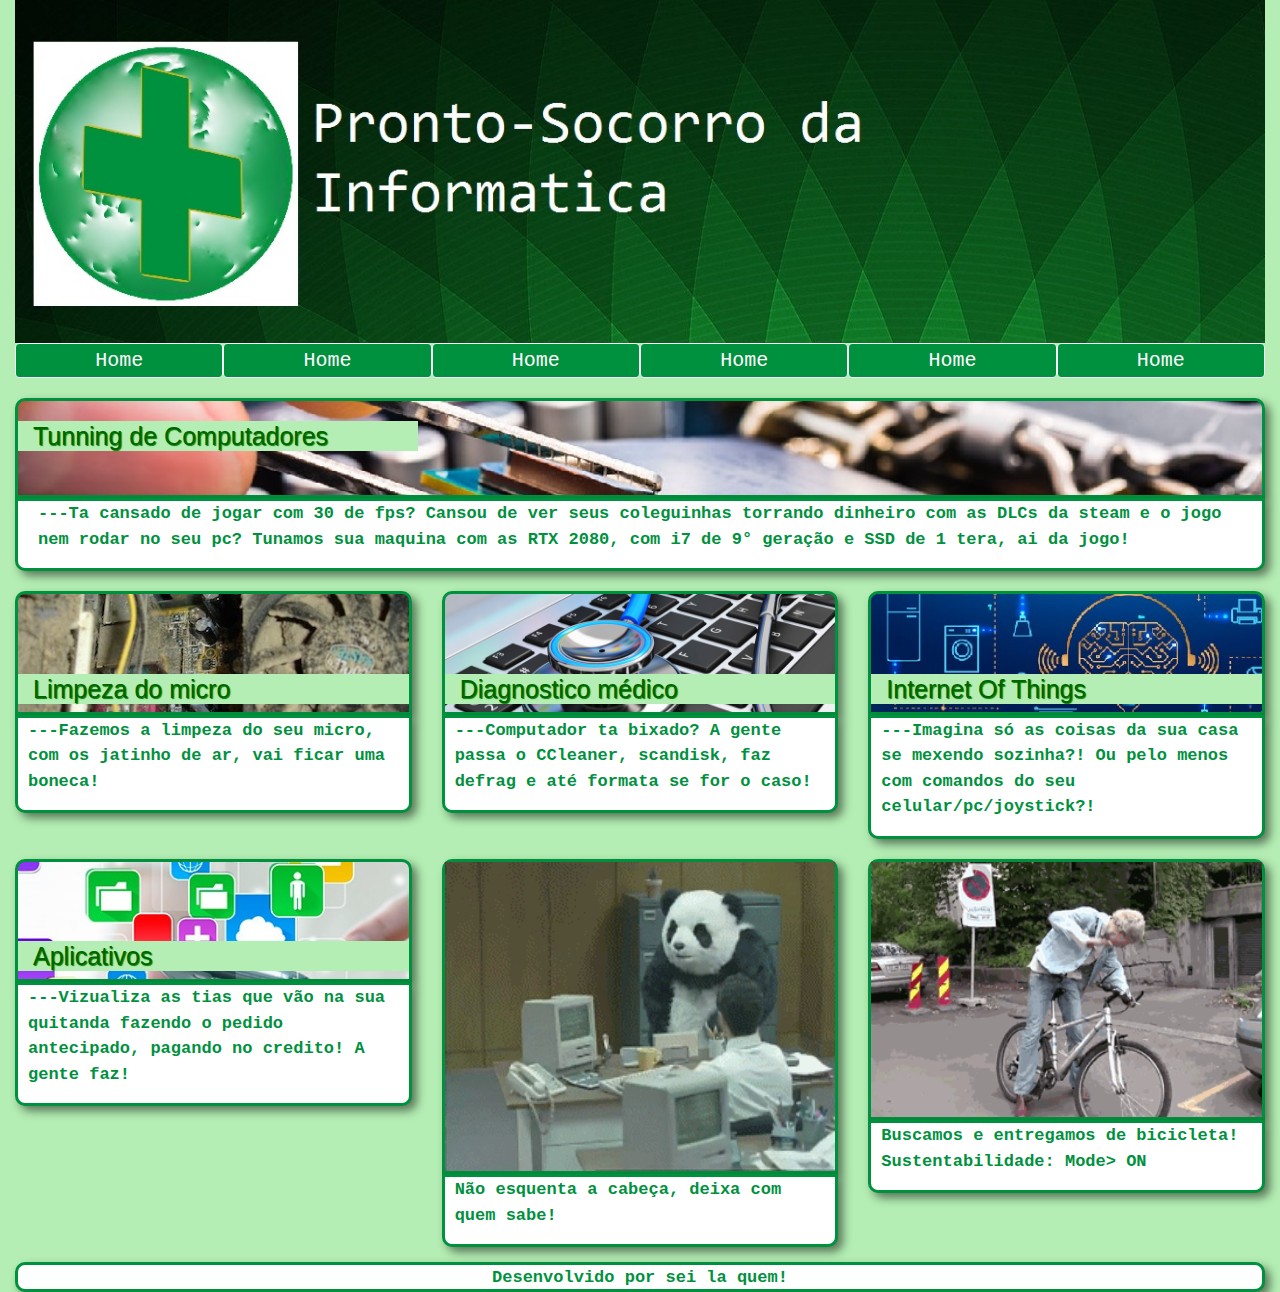
<file: pronto-socorro-master/index.html>
<!DOCTYPE html>
<html lang="pt-br">
    <head>
        <link rel="stylesheet" href="https://stackpath.bootstrapcdn.com/bootstrap/4.3.1/css/bootstrap.min.css" integrity="sha384-ggOyR0iXCbMQv3Xipma34MD+dH/1fQ784/j6cY/iJTQUOhcWr7x9JvoRxT2MZw1T" crossorigin="anonymous">
        <meta charset="utf-8">
        <meta name="Pronto-Socorro da informatica" content="Pronto-Socorro da informatica">
        <link rel="stylesheet" href="style.css">
        <title>Pronto-Socorro da informatica</title>
    </head>
    <body>
        <div class="container-fluid">
            <div class="row">
                <div class="col-xs-12 col-sm-12 col-md-12 col-lg-12 col-xl-12">
                    <img src="imagens/fundo.jpg" alt="" class="img-responsive topo" width="100%" height="100%">
                </div>
            </div>
            <div class="row menu">
                <div class="col-xs-6 col-sm-6 col-md-6 col-lg-2 col-xl-2 botao border border-light rounded"><a href="#">Home</a></div>
                <div class="col-xs-6 col-sm-6 col-md-6 col-lg-2 col-xl-2 botao border border-light rounded"><a href="#">Home</a></div>
                <div class="col-xs-6 col-sm-6 col-md-6 col-lg-2 col-xl-2 botao border border-light rounded"><a href="#">Home</a></div>
                <div class="col-xs-6 col-sm-6 col-md-6 col-lg-2 col-xl-2 botao border border-light rounded"><a href="#">Home</a></div>
                <div class="col-xs-6 col-sm-6 col-md-6 col-lg-2 col-xl-2 botao border border-light rounded"><a href="#">Home</a></div>
                <div class="col-xs-6 col-sm-6 col-md-6 col-lg-2 col-xl-2 botao border border-light rounded"><a href="#">Home</a></div>
            </div>
            <div class="row" >
                <div class="col-xs-12 col-sm-122 col-md-12 col-lg-12 col-xl-12">
                    <div id="fotop">
                        <h2>Tunning de Computadores</h2> 
                    </div>
                    <div id="desc1">
                        <p>---Ta cansado de jogar com 30 de fps? Cansou de ver seus coleguinhas torrando dinheiro com as DLCs da steam e o jogo nem rodar no seu pc?
                            Tunamos sua maquina com as RTX 2080, com i7 de 9° geração e SSD de 1 tera, ai da jogo!
                        </p>
                    </div>
                </div>
            </div>
            <div class="row ">
                <div class="col-xs-12 col-sm-6 col-md-6 col-lg-6 col-xl-4">
                    <div class="not1 imagem">
                        <h2>Limpeza do micro</h2>
                    </div>
                    <div class="dnot">
                        <p>---Fazemos a limpeza do seu micro, com os jatinho de ar, vai ficar uma boneca!</p>
                    </div>
                </div>
                <div class="col-xs-12 col-sm-6 col-md-6 col-lg-6 col-xl-4">
                    <div class="not2 imagem">
                        <h2>Diagnostico médico</h2>
                    </div>
                    <div class="dnot">
                        <p>---Computador ta bixado? A gente passa o CCleaner, scandisk, faz defrag e até formata se for o caso!</p>
                    </div>
                </div>
                <div class="col-xs-12 col-sm-6 col-md-6 col-lg-6 col-xl-4">
                    <div class="not3 imagem">
                        <h2>Internet Of Things</h2>
                    </div>
                    <div class="dnot">
                        <p>---Imagina só as coisas da sua casa se mexendo sozinha?! Ou pelo menos com comandos do seu celular/pc/joystick?!</p>
                    </div>
                </div>
                <div class="col-xs-12 col-sm-6 col-md-6 col-lg-6 col-xl-4">
                    <div class="not4 imagem">
                        <h2>Aplicativos</h2>
                    </div>
                    <div class="dnot">
                        <p>---Vizualiza as tias que vão na sua quitanda fazendo o pedido antecipado, pagando no credito! A gente faz!</p>
                    </div>
                </div>
                <div class="col-xs-12 col-sm-6 col-md-6 col-lg-6 col-xl-4">
                    <div class="gif">
                        <img src="imagens/panda.gif" alt="" class="img-responsive topo" width="100%" height="100%">
                    </div>
                    <div class="dnot">
                        <p>Não esquenta a cabeça, deixa com quem sabe!</p>
                    </div>
                </div>
                <div class="col-xs-12 col-sm-6 col-md-6 col-lg-6 col-xl-4">
                    <div class="gif">
                        <img src="imagens/bike.gif" alt="" class="img-responsive topo" width="100%" height="100%">
                    </div>
                    <div class="dnot">
                        <p>Buscamos e entregamos de bicicleta! Sustentabilidade: Mode> ON</p>
                    </div>
                </div>
            </div>
            <div id="rodape">
                <p>Desenvolvido por sei la quem!</p>
            </div>
        </div>
    </body>
</html>
</file>
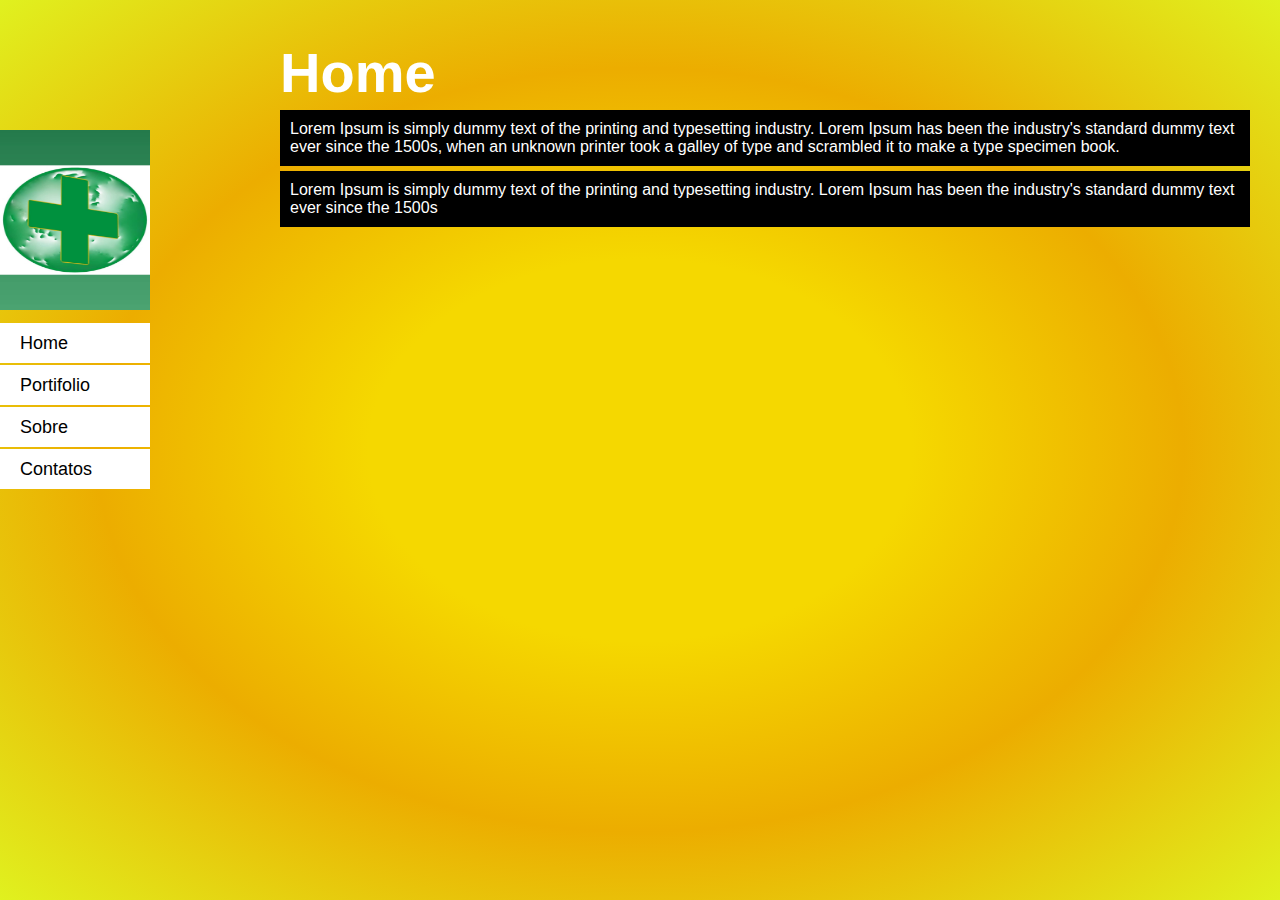
<file: transicao_pagina-master/index.html>
<!DOCTYPE html>
<html>
    <head>
        <link rel="stylesheet" href="style.css">
        <title>Cursos</title>
    </head>
    <body>
        <div id="home">
            <div class="conteudo">
                <h1>Home</h1>
                <p>Lorem Ipsum is simply dummy text of the printing and typesetting industry. Lorem Ipsum has been the industry's standard dummy text ever since the 1500s, when an unknown printer took a 
                    galley of type and scrambled it to make a type specimen book.
                </p>
                <p>Lorem Ipsum is simply dummy text of the printing and typesetting industry. Lorem Ipsum has been the industry's standard dummy text ever since the 1500s
                </p>
            </div>
        </div>
        <div id="portifolio" class="site">
            <div class="conteudo">
                <h1>Portifolio</h1>
                <img src="imagens/sujo.jpg" alt="">
                <img src="imagens/medico.png" alt="">
                <img src="imagens/iot.jpg" alt="">
            </div>
            <div id="nav">
                    <h1><img src="imagens/logo.jpg" alt="" width="150px" height="180px"></h1>
                    <ul>
                        <li><a href="#home">Home</a></li>
                        <li><a href="#portifolio">Portifolio</a></li>
                        <li><a href="#sobre">Sobre</a></li>
                        <li><a href="#contatos">Contatos</a></li>
                    </ul>
            </div>
        </div>
        <div id="sobre" class="site">
            <div class="conteudo">
                <h1>Sobre</h1>
                <p>Lorem Ipsum is simply dummy text of the printing and typesetting industry. Lorem Ipsum has been the industry's standard dummy text ever since the 1500s, when an unknown printer took a 
                    galley of type and scrambled it to make a type specimen book.
                </p>
                <p>Lorem Ipsum is simply dummy text of the printing and typesetting industry. Lorem Ipsum has been the industry's standard dummy text ever since the 1500s
                </p>
            </div>
            <div id="nav">
                    <h1><img src="imagens/logo.jpg" alt="" width="150px" height="180px"></h1>
                    <ul>
                        <li><a href="#home">Home</a></li>
                        <li><a href="#portifolio">Portifolio</a></li>
                        <li><a href="#sobre">Sobre</a></li>
                        <li><a href="#contatos">Contatos</a></li>
                    </ul>
            </div>
        </div>
        <div id="contatos" class="site">
            <div class="conteudo">
                <h1>Contatos</h1>
                <form method="POST" action=""></form>
                Nome: <br>
                <input type="text" name="nome"> <br> 
                E-mail: <br>
                <input type="email" name="email" required> <br> 
                Telefone: <br>
                <input type="tel" name="fone"> <br> 
                Assunto: <br>
                <input type="text" name="assunto"> <br> 
                Mensagem: <br>
                <textarea  name="mensagem" rows="5" cols="25">
                </textarea><br> 
                <input type="submit" value="Enviar" class="bt">
            </div>
            <div id="nav">
                    <h1><img src="imagens/logo.jpg" alt="" width="150px" height="180px"></h1>
                    <ul>
                        <li><a href="#home">Home</a></li>
                        <li><a href="#portifolio">Portifolio</a></li>
                        <li><a href="#sobre">Sobre</a></li>
                        <li><a href="#contatos">Contatos</a></li>
                    </ul>
            </div>
        </div>
        <div id="nav">
            <h1><img src="imagens/logo.jpg" alt="" width="150px" height="180px"></h1>
            <ul>
                <li><a href="#home">Home</a></li>
                <li><a href="#portifolio">Portifolio</a></li>
                <li><a href="#sobre">Sobre</a></li>
                <li><a href="#contatos">Contatos</a></li>
            </ul>
        </div>
    </body>
</html>
</file>
<file: pronto-socorro-master/style.css>
/* Tags */

body{
    background-color: #B4EEB4;
}
h1{
    color: #006400;
    text-shadow: 1px 1px 1px white;
    font-size: 40px;
}
h2{
    color: #006400;
    text-shadow: 1px 1px 1px green;
    background-color: #B4EEB4;
    max-width: 400px;
    padding-left: 15px;
    font-size: 25px;
}
h3{
    color: #006400;
    text-shadow: 1px 1px 1px green;
    padding-left: 5px;
}
p{
    font-family: monospace;
    font-size: 17px;
    font-weight:bold;
    color: #00913e;
    padding: 0 10px;
}

@media screen and (max-width: 1080px){
    p{
        font-size: 20px;
    }
}

/* IDs */

#fotop{
    background-image: url(imagens/cpu3.jpg);
    background-size: 100%;
    min-height: 100px;
    margin-top: 10px;
    padding-top: 20px;
    border-radius: 10px 10px 0 0 ;
    border-color: #00913e;
    border-style: solid;
    box-shadow: 5px 5px 10px rgba(0, 0, 0, .5)
}
#desc1{
    width: 100%;
    color: white;
    padding: 0 10px;
    border-color: #00913e;
    border-style: solid;
    border-radius: 0 0 10px 10px;
    background-color: white;
    box-shadow: 5px 5px 10px rgba(0, 0, 0, .5)
}
#rodape{
    width: 100%;
    height: 30px;
    text-align: center;
    float: left;
    margin-top: 15px;
    padding-top: 0px;
    border: solid #00913e;
    border-radius: 10px;
    background-color: white;
    box-shadow: 5px 5px 10px rgba(0, 0, 0, .5)
}

/* Class */

.menu{
    /* width: 95%; */
    margin:0 0 10px 0;
}
.botao{
    text-align: center;
    background-color: #00913e;
    font-size: 20px;
    font-family: monospace;
    border-radius: 0 0 5px 5px;
    height: 35px;
    padding-top: 2px;
}
.botao a{
    color: white;
    text-decoration: none;
}
.botao:hover{
    background-color: #9cceb3;
    color: black;
    -webkit-transition: 0.5s;
}
.botao a:hover{
    color: black;
    background-color: #9cceb3;
    -webkit-transition: 0.5s;
}
.dnot{
    border: solid #00913e;
    border-radius: 0 0 10px 10px;
    background-color: white;
    box-shadow: 5px 5px 10px rgba(0, 0, 0, .5)
}
.imagem{
    background-size: 100%;
    padding-top: 20%;
    margin-top: 20px;
    min-height: 100px;
    min-width: 200px;
    border-radius: 10px 10px 0 0;
    border-color: #00913e;
    border-style: solid;
    box-shadow: 5px 5px 10px rgba(0, 0, 0, .5)
}
.gif{
    background-size: 100%;
    margin-top: 20px;
    min-height: 100px;
    min-width: 200px;
    border-radius: 10px 10px 0 0;
    border-color: #00913e;
    border-style: solid;
    box-shadow: 5px 5px 10px rgba(0, 0, 0, .5)
}
.not1{
    background-image: url(imagens/sujo.jpg);
 }
.not2{
    background-image: url(imagens/medico.png);
}
.not3{
    background-image: url(imagens/iot.jpg);
}
.not4{
    background-image: url(imagens/aplicativo.jpg);
}
</file>
<file: transicao_pagina-master/style.css>
/* TAGS */

*{
    margin: 0px;
    padding: 0px;
}
html, body{
    width: 100%;
    height: 100%;
    color: white;
    font-family: Arial, Helvetica, sans-serif;
}
body{
    background-image: radial-gradient(#f5d800 30%, #ecad00 60%, #e0f11f 100%);
    background-image: -moz-radial-gradient(#f5d800 30%, #ecad00 60%, #e0f11f 100%);
    background-image: -webkit-radial-gradient(#f5d800 30%, #ecad00 60%, #e0f11f 100%);
    position: relative;
    overflow: hidden;
}
h1{
    font-size: 56px;
    padding-top: 40px;
}
p{
    background-color: #000;
    padding: 10px;
    margin: 5px 0;
}

/* IDS */

#nav{
    width: 160px;
    position: absolute;
    top: 10%;
    left: 0;
    z-index: 10px;
}
#nav li{
    list-style: none;
    width: 150px;
    height: 40px;
    background-color: white;
    text-indent: 20px;
    margin-bottom: 2px;
}
#nav li a:hover{
    background-color: gray;
}
#nav a{
    text-decoration: none;
    color: black;
    display: block;
    height: 40px;
    padding-top: 10px;
    font-size: 18px;
    animation:  anime 1s ease-in-out 0.5 backwards;
    -moz-animation:  anime 1s ease-in-out 0.5 backwards;
    -webkit-animation:  anime 1s ease-in-out 0.5 backwards;
}
@keyframes anime{
    0%{
        opacity: 0;
        left: -100%;
    }
    100%{
        opacity: 1;
        left: -0%;
    }
}
#home{
    top: 10%;
}

/* CLASSES */

.conteudo{
    margin-left: 280px;
    margin-right: 30px;
}
.conteudo input{
    width: 300px;
    height: 30px;
    color: #666666;
    margin-bottom: 10px;
    border: 1px solid #ccc;
}
.conteudo textarea{
    width: 300px;
    height: 100px;
    color: #666666;
    border: 1px solid #ccc;
    resize: none;
}
.conteudo input.bt{
    width: 100px;
    margin-top: 10px;
    margin-left: 100px;
    color: white;
    background-color: black;
    cursor: pointer;
}
.conteudo input.bt:hover{
    color: black;
    background-color: white;
}
.site{
    position: absolute;
    width: 100%;
    height: 98%;
    overflow-y: auto;
    overflow-x: hidden;
    margin-top: -150%;
    background-color: #f5d800;
    z-index: 2;
    transition: all 1.5s ease-out;
    -moz-transition: all 1.5s ease-out;
    -webkit-transition: all 1.5s ease-out;
}
.site:target{
    background-image: radial-gradient(#f5d800 30%, #ecad00 60%, #e0f11f 100%);
    background-image: -moz-radial-gradient(#f5d800 30%, #ecad00 60%, #e0f11f 100%);
    background-image: -webkit-radial-gradient(#f5d800 30%, #ecad00 60%, #e0f11f 100%);
    margin-top: 0px;
    top: 0px;
}
</file>
